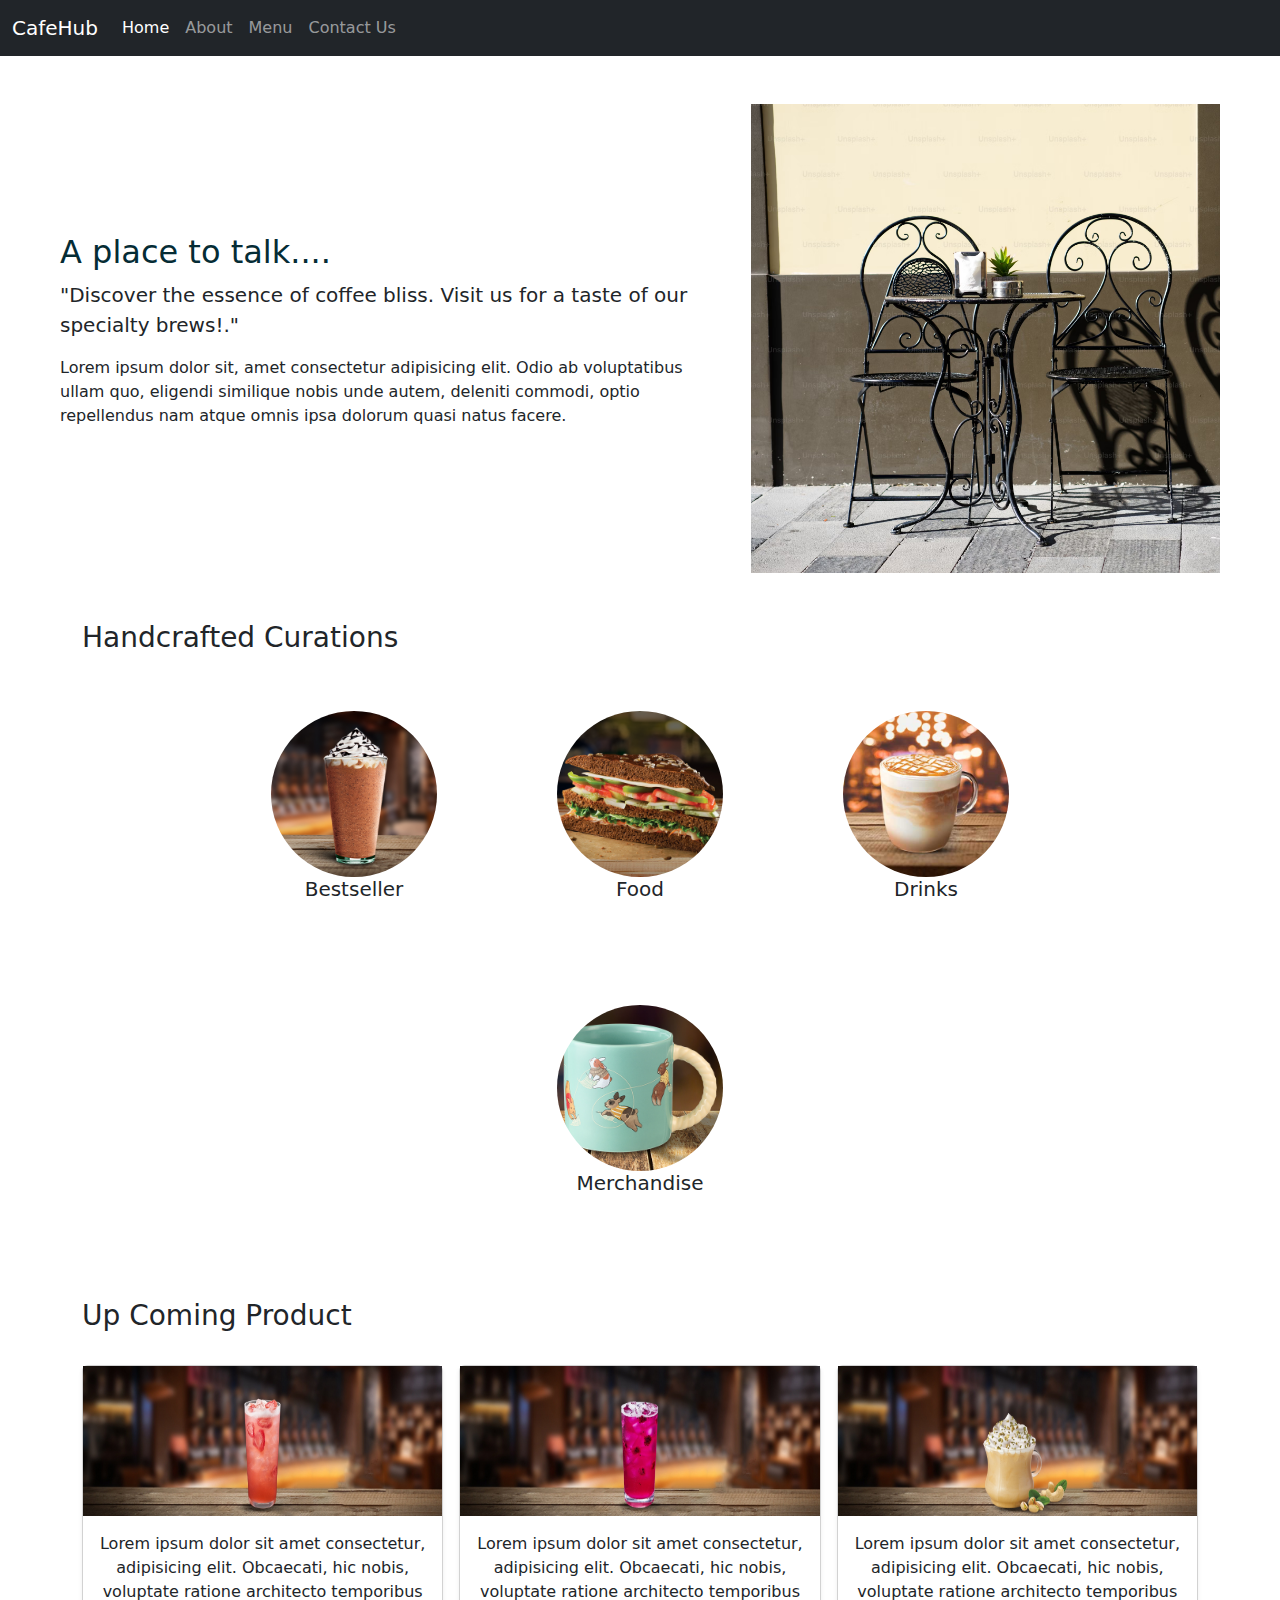
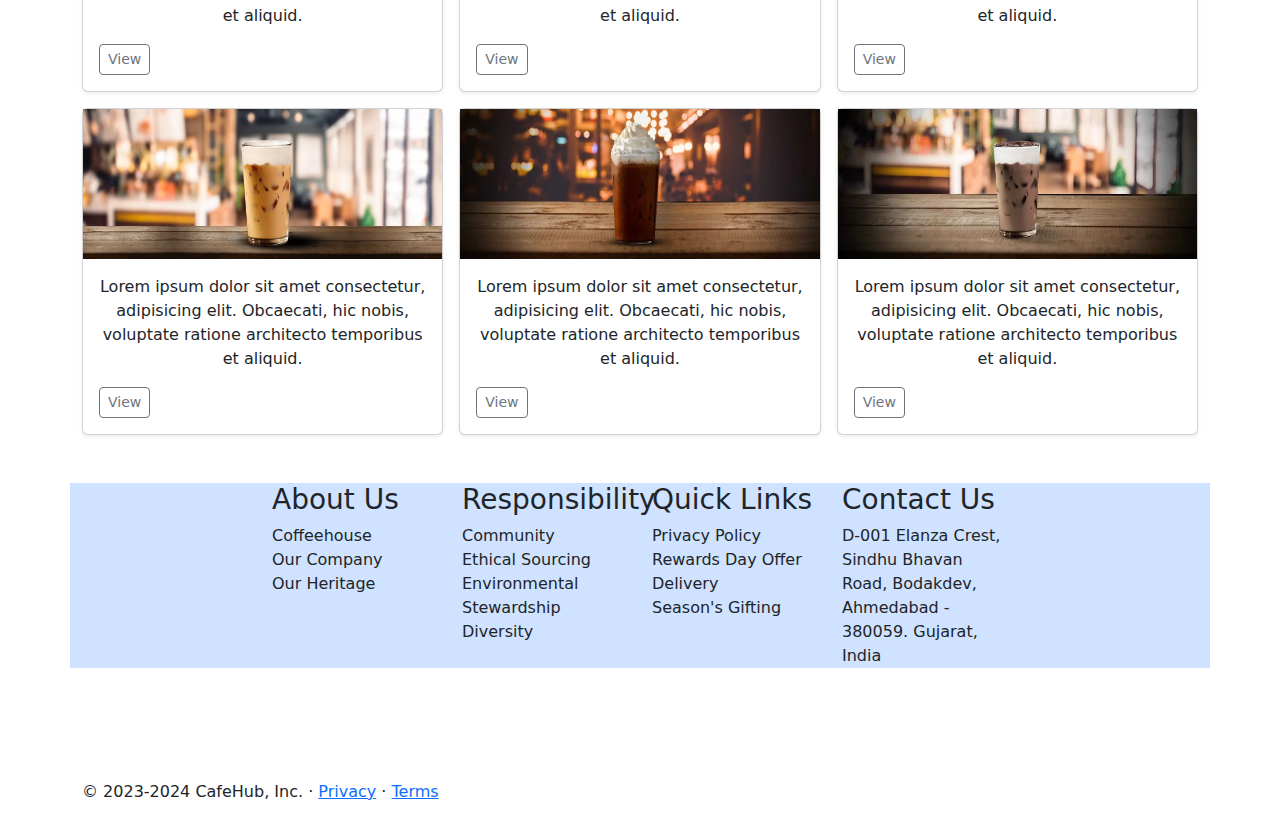
<file: index.html>
<!DOCTYPE html>
<html lang="en">

<head>
    <title>CafeHub</title>
    <meta charset="UTF-8">
    <meta name="viewport" content="width=device-width, initial-scale=1.0">
    <link href="https://cdn.jsdelivr.net/npm/bootstrap@5.3.2/dist/css/bootstrap.min.css" rel="stylesheet">
    <script src="https://cdn.jsdelivr.net/npm/bootstrap@5.3.2/dist/js/bootstrap.bundle.min.js"></script>
    <link rel="stylesheet" href="style.css">
</head>

<body>

    <!-- navbar -->
    <nav class="navbar navbar-expand-md navbar-dark bg-dark">
        <div class="container-fluid">
            <a class="navbar-brand" href="#">CafeHub</a>
            <button class="navbar-toggler" type="button" data-bs-toggle="collapse" data-bs-target="#navbarNav"
                aria-controls="navbarNav" aria-expanded="false" aria-label="Toggle navigation">
                <span class="navbar-toggler-icon"></span>
            </button>
            <div class="collapse navbar-collapse" id="navbarNav">
                <ul class="navbar-nav">
                    <li class="nav-item">
                        <a class="nav-link active" aria-current="page" href="index.html">Home</a>
                    </li>
                    <li class="nav-item">
                        <a class="nav-link" href="about.html">About</a>
                    </li>
                    <li class="nav-item">
                        <a class="nav-link" href="menu.html">Menu</a>
                    </li>
                    <li class="nav-item">
                        <a class="nav-link" href="contact.html">Contact Us</a>
                    </li>
                </ul>
            </div>
        </div>
    </nav>
    <!-- navbar -->



    <!-- home page wallpaper -->
    <div class="row featurette d-flex justify-content-center align-items-center m-5">
        <div class="col-md-7">
            <h2 class="featurette-heading" style="color:rgb(5, 44, 53);">A place to talk....</h2>
            <p class="lead">"Discover the essence of coffee bliss. Visit us for a taste of our specialty brews!."</p>
            <p>Lorem ipsum dolor sit, amet consectetur adipisicing elit. Odio ab voluptatibus ullam quo, eligendi
                similique nobis unde autem, deleniti commodi, optio repellendus nam atque omnis ipsa dolorum quasi natus
                facere.</p>
        </div>
        <div class="col-md-5">
            <img class="img-fluid" src="images/image.avif" alt="">

        </div>
    </div>
    <!-- home page wallpaper -->

    <!-- menu -->
    <div class="container mt-5">
        <h3>Handcrafted Curations</h3>
        <div class="row justify-content-center">
            <div class="col-md-2 m-5" id="effect">
                <a href="Bestseller.html">
                    <img src="images/Bestseller.jpg" class="rounded-circle" width="100%" alt="">
                </a>
                <h5 class="text-center">Bestseller</h5>
            </div>
            <div class="col-md-2 m-5" id="effect">
                <a href="Food.html">
                    <img src="images/Food.jpg" class="rounded-circle" width="100%" alt="">
                </a>
                <h5 class="text-center">Food</h5>
            </div>
            <div class="col-md-2 m-5" id="effect">
                <a href="Drinks.html">
                    <img src="images/Drinks.jpg" class="rounded-circle" width="100%" alt="">
                </a>
                <h5 class="text-center">Drinks</h5>
            </div>
            <div class="col-md-2 m-5" id="effect">
                <a href="Merchandise.html">
                    <img src="images/Merchandise.jpg" class="rounded-circle" width="100%" alt="">
                </a>
                <h5 class="text-center">Merchandise</h5>
            </div>
        </div>
    </div>
    <!-- menu -->

    <!-- upcoming -->

    <div class="container mt-5">
        <h3>Up Coming Product</h3>
        <div class="row row-cols-1 row-cols-sm-2 row-cols-md-3 g-3 mt-3">

            <div class="col" id="upcoming">
                <div class="card shadow-sm">
                    <img src="images/upcoming1.webp" alt="" width="100%" height="150">
                    <div class="card-body">
                        <p class="card-text">Lorem ipsum dolor sit amet consectetur, adipisicing elit. Obcaecati, hic
                            nobis, voluptate ratione architecto temporibus et aliquid.</p>
                        <div class="d-flex justify-content-between align-items-center">
                            <div class="btn-group">
                                <button type="button" class="btn btn-sm btn-outline-secondary">View</button>
                            </div>
                        </div>
                    </div>
                </div>
            </div>
            <div class="col" id="upcoming">
                <div class="card shadow-sm">
                    <img src="images/upcoming2.webp" alt="" width="100%" height="150">
                    <div class="card-body">
                        <p class="card-text">Lorem ipsum dolor sit amet consectetur, adipisicing elit. Obcaecati, hic
                            nobis, voluptate ratione architecto temporibus et aliquid.</p>
                        <div class="d-flex justify-content-between align-items-center">
                            <div class="btn-group">
                                <button type="button" class="btn btn-sm btn-outline-secondary">View</button>
                            </div>
                        </div>
                    </div>
                </div>
            </div>
            <div class="col" id="upcoming">
                <div class="card shadow-sm">
                    <img src="images/upcoming3.webp" alt="" width="100%" height="150">
                    <div class="card-body">
                        <p class="card-text">Lorem ipsum dolor sit amet consectetur, adipisicing elit. Obcaecati, hic
                            nobis, voluptate ratione architecto temporibus et aliquid.</p>
                        <div class="d-flex justify-content-between align-items-center">
                            <div class="btn-group">
                                <button type="button" class="btn btn-sm btn-outline-secondary">View</button>
                            </div>
                        </div>
                    </div>
                </div>
            </div>

            <div class="col" id="upcoming">
                <div class="card shadow-sm">
                    <img src="images/upcoming4.webp" alt="" width="100%" height="150">
                    <div class="card-body">
                        <p class="card-text">Lorem ipsum dolor sit amet consectetur, adipisicing elit. Obcaecati, hic
                            nobis, voluptate ratione architecto temporibus et aliquid.</p>
                        <div class="d-flex justify-content-between align-items-center">
                            <div class="btn-group">
                                <button type="button" class="btn btn-sm btn-outline-secondary">View</button>
                            </div>
                        </div>
                    </div>
                </div>
            </div>
            <div class="col" id="upcoming">
                <div class="card shadow-sm">
                    <img src="images/upcoming5.webp" alt="" width="100%" height="150">
                    <div class="card-body">
                        <p class="card-text">Lorem ipsum dolor sit amet consectetur, adipisicing elit. Obcaecati, hic
                            nobis, voluptate ratione architecto temporibus et aliquid.</p>
                        <div class="d-flex justify-content-between align-items-center">
                            <div class="btn-group">
                                <button type="button" class="btn btn-sm btn-outline-secondary">View</button>
                            </div>
                        </div>
                    </div>
                </div>
            </div>

            <div class="col" id="upcoming">
                <div class="card shadow-sm">
                    <img src="images/upcoming6.webp" alt="" width="100%" height="150">
                    <div class="card-body">
                        <p class="card-text">Lorem ipsum dolor sit amet consectetur, adipisicing elit. Obcaecati, hic
                            nobis, voluptate ratione architecto temporibus et aliquid.</p>
                        <div class="d-flex justify-content-between align-items-center">
                            <div class="btn-group">
                                <button type="button" class="btn btn-sm btn-outline-secondary">View</button>
                            </div>
                        </div>
                    </div>
                </div>
            </div>

        </div>
    </div>


    <!-- upcoming -->

    <!-- footer -->
    <div class="container bg-primary-subtle">
        <div class="row mt-5 justify-content-center" style="margin-top: 10%;margin-bottom: 10%;">
            <div class="col-md-2">
                <h3>About Us</h3>
                <a href="#" id="footer">Coffeehouse</a><br>
                <a href="#" id="footer">Our Company</a><br>
                <a href="#" id="footer">Our Heritage</a>
            </div>
            <div class="col-md-2">
                <h3>Responsibility</h3>
                <a href="#" id="footer">Community</a><br>
                <a href="#" id="footer">Ethical Sourcing</a><br>
                <a href="#" id="footer">Environmental Stewardship</a><br>
                <a href="#" id="footer">Diversity</a>
            </div>
            <div class="col-md-2">
                <h3>Quick Links</h3>
                <a href="#" id="footer">Privacy Policy</a><br>
                <a href="#" id="footer">Rewards Day Offer</a><br>
                <a href="#" id="footer">Delivery</a><br>
                <a href="#" id="footer">Season's Gifting</a>
            </div>
            <div class="col-md-2">
                <h3>Contact Us</h3>
                <a href="#" id="footer"> D-001 Elanza Crest, Sindhu Bhavan Road, Bodakdev, Ahmedabad - 380059. Gujarat,
                    India
                </a><br>

            </div>
        </div>
    </div>
    <!-- footer -->

    <footer class="container">
        <p>© 2023-2024 CafeHub, Inc. · <a href="#">Privacy</a> · <a href="#">Terms</a></p>
    </footer>



</body>

</html>
</file>
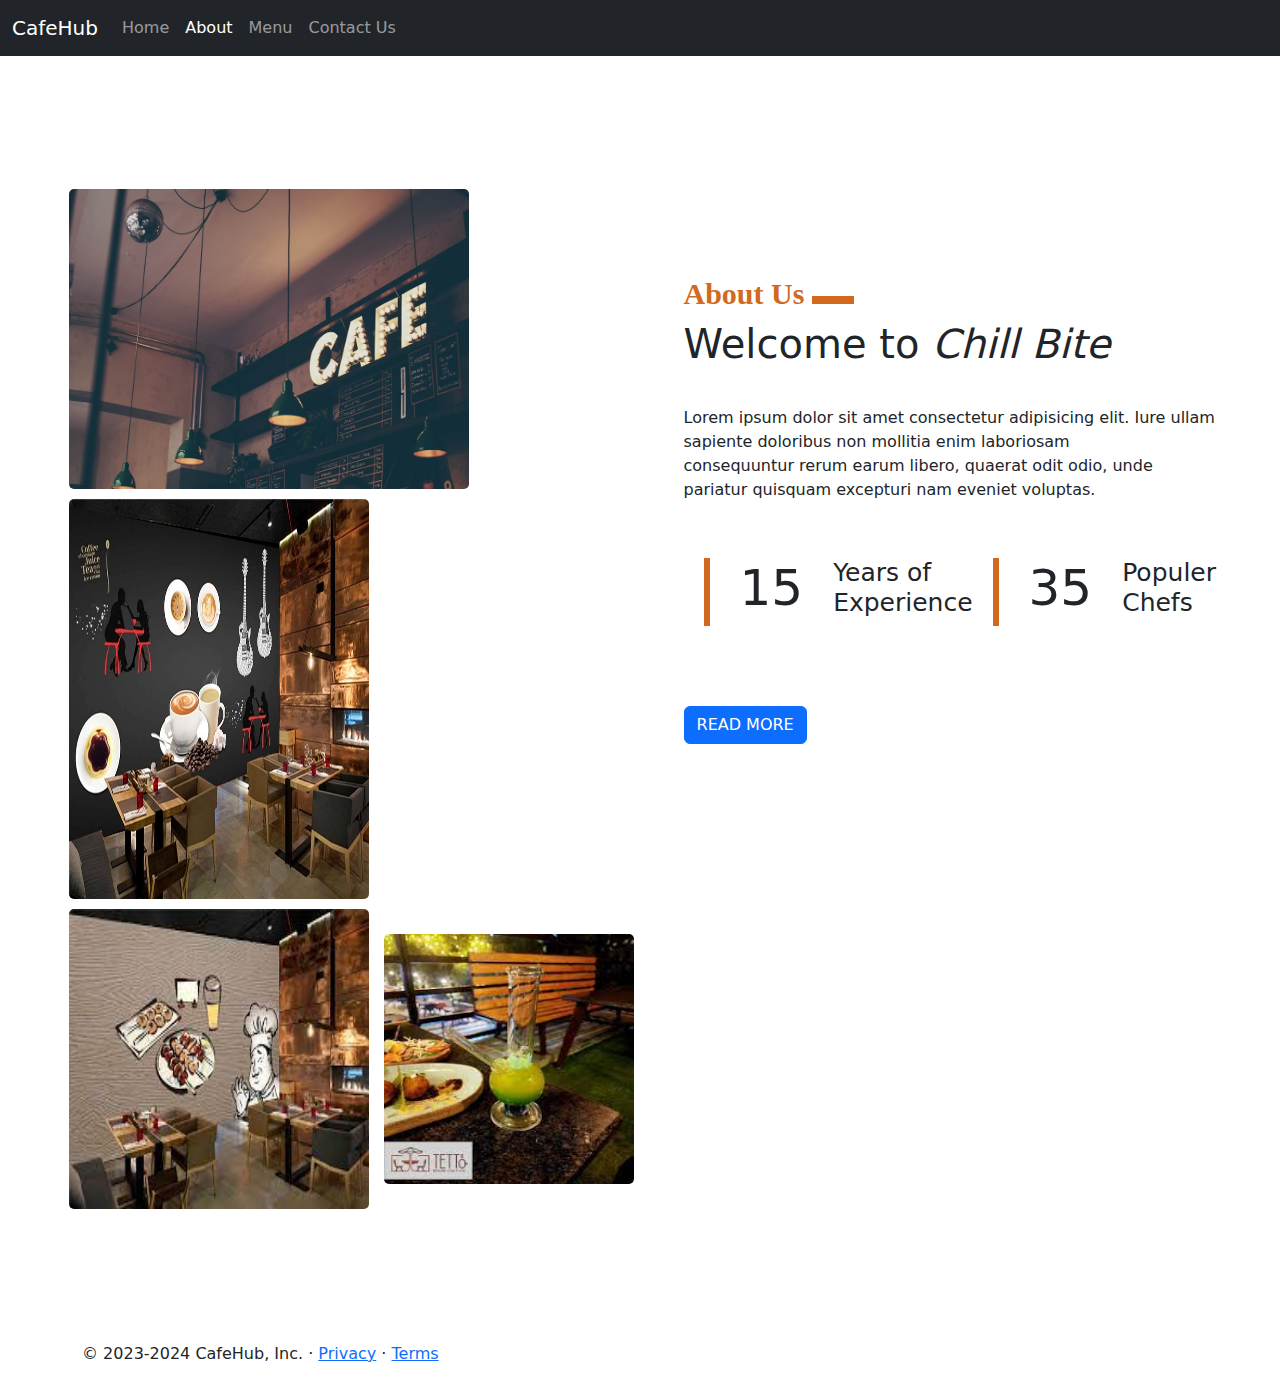
<file: about.html>
<!DOCTYPE html>
<html lang="en">

<head>
    <title>CafeHub</title>
    <meta charset="UTF-8">
    <meta name="viewport" content="width=device-width, initial-scale=1.0">
    <link href="https://cdn.jsdelivr.net/npm/bootstrap@5.3.2/dist/css/bootstrap.min.css" rel="stylesheet">
    <script src="https://cdn.jsdelivr.net/npm/bootstrap@5.3.2/dist/js/bootstrap.bundle.min.js"></script>
    <link rel="stylesheet" href="style.css">
</head>

<body>

    <!-- navbar -->
    <nav class="navbar navbar-expand-md navbar-dark bg-dark">
        <div class="container-fluid">
            <a class="navbar-brand" href="#">CafeHub</a>
            <button class="navbar-toggler" type="button" data-bs-toggle="collapse" data-bs-target="#navbarNav"
                aria-controls="navbarNav" aria-expanded="false" aria-label="Toggle navigation">
                <span class="navbar-toggler-icon"></span>
            </button>
            <div class="collapse navbar-collapse" id="navbarNav">
                <ul class="navbar-nav">
                    <li class="nav-item">
                        <a class="nav-link" aria-current="page" href="index.html">Home</a>
                    </li>
                    <li class="nav-item">
                        <a class="nav-link active" href="about.html">About</a>
                    </li>
                    <li class="nav-item">
                        <a class="nav-link" href="menu.html">Menu</a>
                    </li>
                    <li class="nav-item">
                        <a class="nav-link" href="contact.html">Contact Us</a>
                    </li>
                </ul>
            </div>
        </div>
    </nav>
    <!-- navbar -->


    <!-- about -->
    <section class="about" id="about">
        <div class="about-left-side">
            <img src="images/image-1.avif" alt="about-image" class="about-image-1">
            <img src="images/image-2.jpg" alt="about-image"  class="about-image-2">
            <img src="images/image-3.jpeg" alt="about-image" class="about-image-3">
            <img src="images/image-4.jpeg" alt="about-image" class="about-image-4">

        </div>
        <div class="about-right-side">
            <h3>About Us <span></span></h3>
            <h1>Welcome to <i>Chill Bite</i></h1>
            <p>Lorem ipsum dolor sit amet consectetur adipisicing elit. Iure ullam sapiente 
                doloribus non mollitia enim laboriosam <br>
                consequuntur rerum earum libero, quaerat odit odio, unde pariatur quisquam excepturi
                 nam eveniet voluptas.</p>
            <div class="flex counter">
                <div class="flex">
                    <span></span>
                    <h2 class="counter-value" data-target="12">15</h2>
                    <h4>Years of <br> Experience </h4>
                </div>
                <div class="flex">
                    <span></span>
                    <h2 class="counter-value" data-target="30">35</h2>
                    <h4>Populer<br> Chefs</h4>
                </div>
            </div>
            <button class="btn btn-primary">READ MORE</button>
        </div>

    </section>
    <!-- about -->


    <footer class="container">
        <p>© 2023-2024 CafeHub, Inc. · <a href="#">Privacy</a> · <a href="#">Terms</a></p>
      </footer>


</body>

</html>
</file>
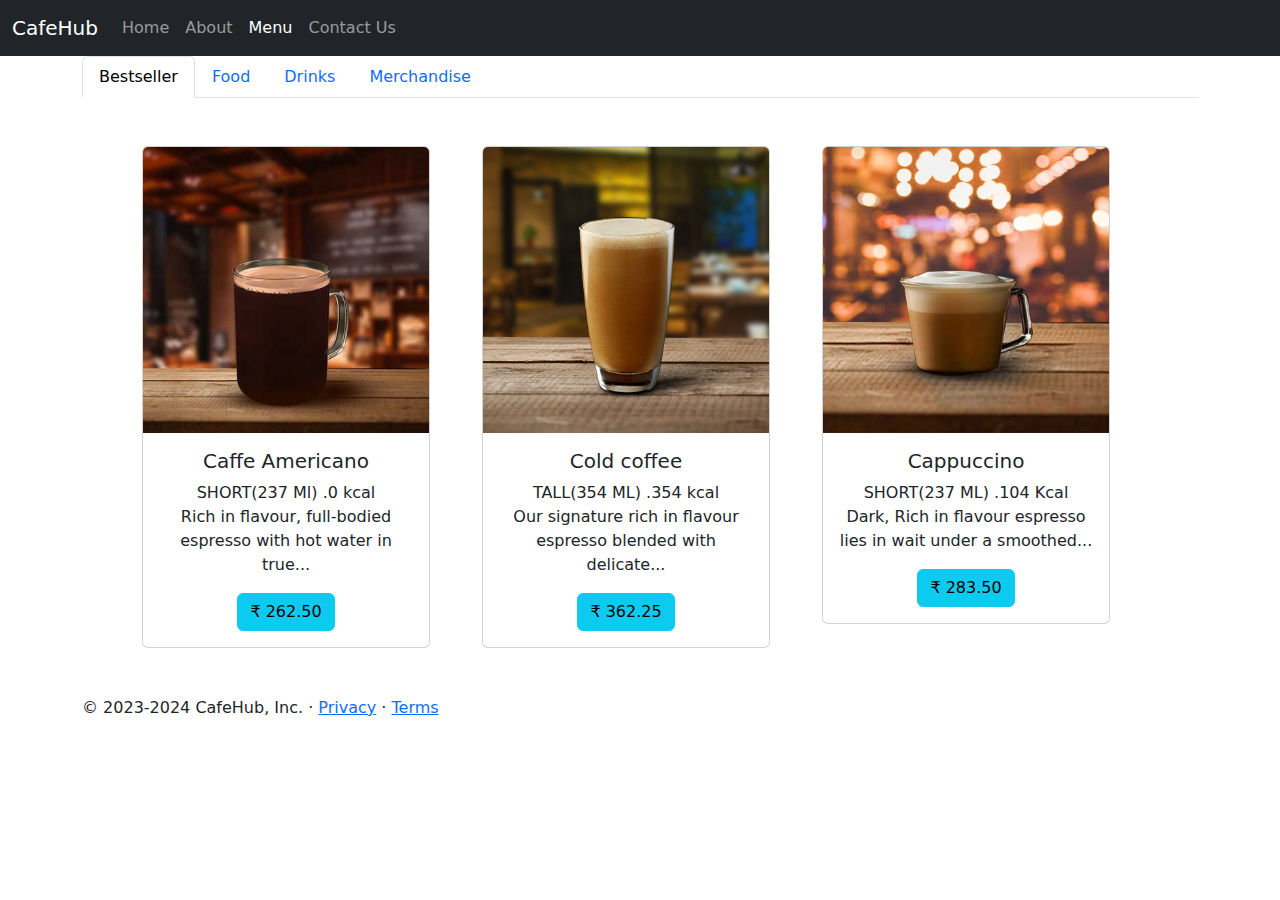
<file: Bestseller.html>
<!DOCTYPE html>
<html lang="en">

<head>
    <title>CafeHub</title>
    <meta charset="UTF-8">
    <meta name="viewport" content="width=device-width, initial-scale=1.0">
    <link href="https://cdn.jsdelivr.net/npm/bootstrap@5.3.2/dist/css/bootstrap.min.css" rel="stylesheet">
    <script src="https://cdn.jsdelivr.net/npm/bootstrap@5.3.2/dist/js/bootstrap.bundle.min.js"></script>
    <link rel="stylesheet" href="style.css">
</head>

<body>

    <!-- navbar -->
    <nav class="navbar navbar-expand-md navbar-dark bg-dark">
        <div class="container-fluid">
            <a class="navbar-brand" href="#">CafeHub</a>
            <button class="navbar-toggler" type="button" data-bs-toggle="collapse" data-bs-target="#navbarNav"
                aria-controls="navbarNav" aria-expanded="false" aria-label="Toggle navigation">
                <span class="navbar-toggler-icon"></span>
            </button>
            <div class="collapse navbar-collapse" id="navbarNav">
                <ul class="navbar-nav">
                    <li class="nav-item">
                        <a class="nav-link" aria-current="page" href="index.html">Home</a>
                    </li>
                    <li class="nav-item">
                        <a class="nav-link" href="about.html">About</a>
                    </li>
                    <li class="nav-item">
                        <a class="nav-link active" href="menu.html">Menu</a>
                    </li>
                    <li class="nav-item">
                        <a class="nav-link" href="contact.html">Contact Us</a>
                    </li>
                </ul>
            </div>
        </div>
    </nav>
    <!-- navbar -->



    <!-- menu -->
    <div class="container">
        <nav>
            <div class="nav nav-tabs" id="nav-tab" role="tablist">
                <button class="nav-link active" id="nav-Bestseller-tab" data-bs-toggle="tab"
                    data-bs-target="#nav-Bestseller" type="button" role="tab" aria-controls="nav-Bestseller"
                    aria-selected="true">Bestseller</button>
                <button class="nav-link" id="nav-Food-tab" data-bs-toggle="tab" data-bs-target="#nav-Food" type="button"
                    role="tab" aria-controls="nav-Food" aria-selected="false">Food</button>
                <button class="nav-link" id="nav-Drinks-tab" data-bs-toggle="tab" data-bs-target="#nav-Drinks"
                    type="button" role="tab" aria-controls="nav-Drinks" aria-selected="false">Drinks</button>
                <button class="nav-link" id="nav-Merchandise-tab" data-bs-toggle="tab" data-bs-target="#nav-Merchandise"
                    type="button" role="tab" aria-controls="nav-Merchandise" aria-selected="false">Merchandise</button>

            </div>
        </nav>
        <div class="tab-content" id="nav-tabContent">
            <div class="tab-pane fade show active m-5" id="nav-Bestseller" role="tabpanel"
                aria-labelledby="nav-Bestseller-tab" tabindex="0">
                <div class="container">
                    <div class="row">
                        <div class="col-md" id="photo">
                            <div class="card" style="width: 18rem;">
                                <img src="images/Bestseller1.jpg" class="card-img-top" alt="...">
                                <div class="card-body">
                                    <h5 class="card-title">Caffe Americano</h5>
                                    <p class="card-text">SHORT(237 Ml) .0 kcal <br>
                                        Rich in flavour, full-bodied espresso with hot water in true...</p>
                                    <button class="btn btn-info">₹ 262.50</button>
                                </div>
                            </div>
                        </div>
                        <div class="col-md" id="photo">
                            <div class="card" style="width: 18rem;">
                                <img src="images/Bestseller2.jpg" class="card-img-top" alt="...">
                                <div class="card-body">
                                    <h5 class="card-title">Cold coffee</h5>
                                    <p class="card-text">TALL(354 ML) .354 kcal <br>
                                        Our signature rich in flavour espresso blended with delicate...</p>
                                    <button class="btn btn-info">₹ 362.25</button>
                                </div>
                            </div>
                        </div>
                        <div class="col-md" id="photo">
                            <div class="card" style="width: 18rem;">
                                <img src="images/Bestseller3.jpg" class="card-img-top" alt="...">
                                <div class="card-body">
                                    <h5 class="card-title">Cappuccino</h5>
                                    <p class="card-text">SHORT(237 ML) .104 Kcal <br>
                                        Dark, Rich in flavour espresso lies in wait under a smoothed...</p>
                                    <button class="btn btn-info">₹ 283.50</button>
                                </div>
                            </div>
                        </div>
                    </div>
                </div>
            </div>
            <div class="tab-pane fade m-5" id="nav-Food" role="tabpanel" aria-labelledby="nav-Food-tab" tabindex="0">
                <div class="container">
                    <div class="row">
                        <div class="col-md" id="photo">
                            <div class="card" style="width: 18rem;">
                                <img src="images/Food1.jpg" class="card-img-top" alt="...">
                                <div class="card-body">
                                    <h5 class="card-title">Spiced Paneer Sandwich in Focaccia</h5>
                                    <p class="card-text">225g/727kcal. <br>
                                        Freshly Assembled Sandwich An Indian masala paneer with toma...</p>
                                    <button class="btn btn-info">₹ 409.50</button>
                                </div>
                            </div>
                        </div>
                        <div class="col-md" id="photo">
                            <div class="card" style="width: 18rem;">
                                <img src="images/Food2.jpg" class="card-img-top" alt="...">
                                <div class="card-body">
                                    <h5 class="card-title">Pesto & Mozzarella Panini Sandwich</h5>
                                    <p class="card-text">522g/759kcal.<br>
                                        Panini bread with basil pesto sauce, tomatoes and mozzarella...</p>
                                    <button class="btn btn-info">₹ 425.25
                                    </button>
                                </div>
                            </div>
                        </div>
                        <div class="col-md" id="photo">
                            <div class="card" style="width: 18rem;">
                                <img src="images/Food3.jpg" class="card-img-top" alt="...">
                                <div class="card-body">
                                    <h5 class="card-title">Three Dip Chips</h5>
                                    <p class="card-text">152g/459kcal. <br>
                                        Crispy Tortilla Chips loaded with peri peri cheesy dip, spic...</p>
                                    <button class="btn btn-info">₹ 273.00</button>
                                </div>
                            </div>
                        </div>
                    </div>
                </div>
            </div>
            <div class="tab-pane fade m-5" id="nav-Drinks" role="tabpanel" aria-labelledby="nav-Drinks-tab"
                tabindex="0">
                <div class="container">
                    <div class="row">
                        <div class="col-md" id="photo">
                            <div class="card" style="width: 18rem;">
                                <img src="images/Drinks1.jpg" class="card-img-top" alt="...">
                                <div class="card-body">
                                    <h5 class="card-title">Cappuccino</h5>
                                    <p class="card-text">SHORT(237 ML) .104 Kcal <br>
                                        Dark, Rich in flavour espresso lies in wait under a smoothed...</p>
                                    <button class="btn btn-info">₹ 283.50</button>
                                </div>
                            </div>
                        </div>
                        <div class="col-md" id="photo">
                            <div class="card" style="width: 18rem;">
                                <img src="images/Drinks2.jpg" class="card-img-top" alt="...">
                                <div class="card-body">
                                    <h5 class="card-title">Caffe Latte</h5>
                                    <p class="card-text">TALL(354 ML) .392 kcal <br>
                                        Mocha sauce and Frappuccino® chips blended with with Frappu...</p>
                                    <button class="btn btn-info">₹ 367.50</button>
                                </div>
                            </div>
                        </div>
                        <div class="col-md" id="photo">
                            <div class="card" style="width: 18rem;">
                                <img src="images/Drinks3.jpg" class="card-img-top" alt="...">
                                <div class="card-body">
                                    <h5 class="card-title">Caffè Mocha</h5>
                                    <p class="card-text">TALL(654 ML) .482 kcal <br>
                                        Mocha sauce and Frappuccino® chips blended with with Frappu...</p>
                                    <button class="btn btn-info">₹ 367.50</button>
                                </div>
                            </div>
                        </div>
                    </div>
                </div>
            </div>
            <div class="tab-pane fade m-5" id="nav-Merchandise" role="tabpanel" aria-labelledby="nav-Merchandise-tab"
                tabindex="0">
                <div class="container">
                    <div class="row">
                        <div class="col-md" id="photo">
                            <div class="card" style="width: 18rem;">
                                <img src="images/Merchandise1.jpg" class="card-img-top" alt="...">
                                <div class="card-body">
                                    <h5 class="card-title">Rabbit Holiday Mug - 89 ml</h5>
                                    <p class="card-text">Get into the holiday spirit with our Rabbit-themed mug, perf...</p>
                                    <button class="btn btn-info">₹ 2250.00</button>
                                </div>
                            </div>
                        </div>
                        <div class="col-md" id="photo">
                            <div class="card" style="width: 18rem;">
                                <img src="images/Merchandise2.jpg" class="card-img-top" alt="...">
                                <div class="card-body">
                                    <h5 class="card-title">MUGGIFT: Little Holiday Present -89 ml</h5>
                                    <p class="card-text">Discover the joy of a little holiday surprise with our MUGGI...
                                    </p>
                                    <button class="btn btn-info">₹ 950.00</button>
                                </div>
                            </div>
                        </div>
                        <div class="col-md" id="photo">
                            <div class="card" style="width: 18rem;">
                                <img src="images/Merchandise3.jpg" class="card-img-top" alt="...">
                                <div class="card-body">
                                    <h5 class="card-title">Valentine Heart Mug - 355 ml</h5>
                                    <p class="card-text">Express your love with every sip using the Valentine Heart M...</p>
                                    <button class="btn btn-info">₹ 1300.00</button>
                                </div>
                            </div>
                        </div>
                    </div>
                </div>
            </div>
        </div>
    </div>
    <!-- menu -->


    <footer class="container">
        <p>© 2023-2024 CafeHub, Inc. · <a href="#">Privacy</a> · <a href="#">Terms</a></p>
      </footer>



</body>

</html>
</file>
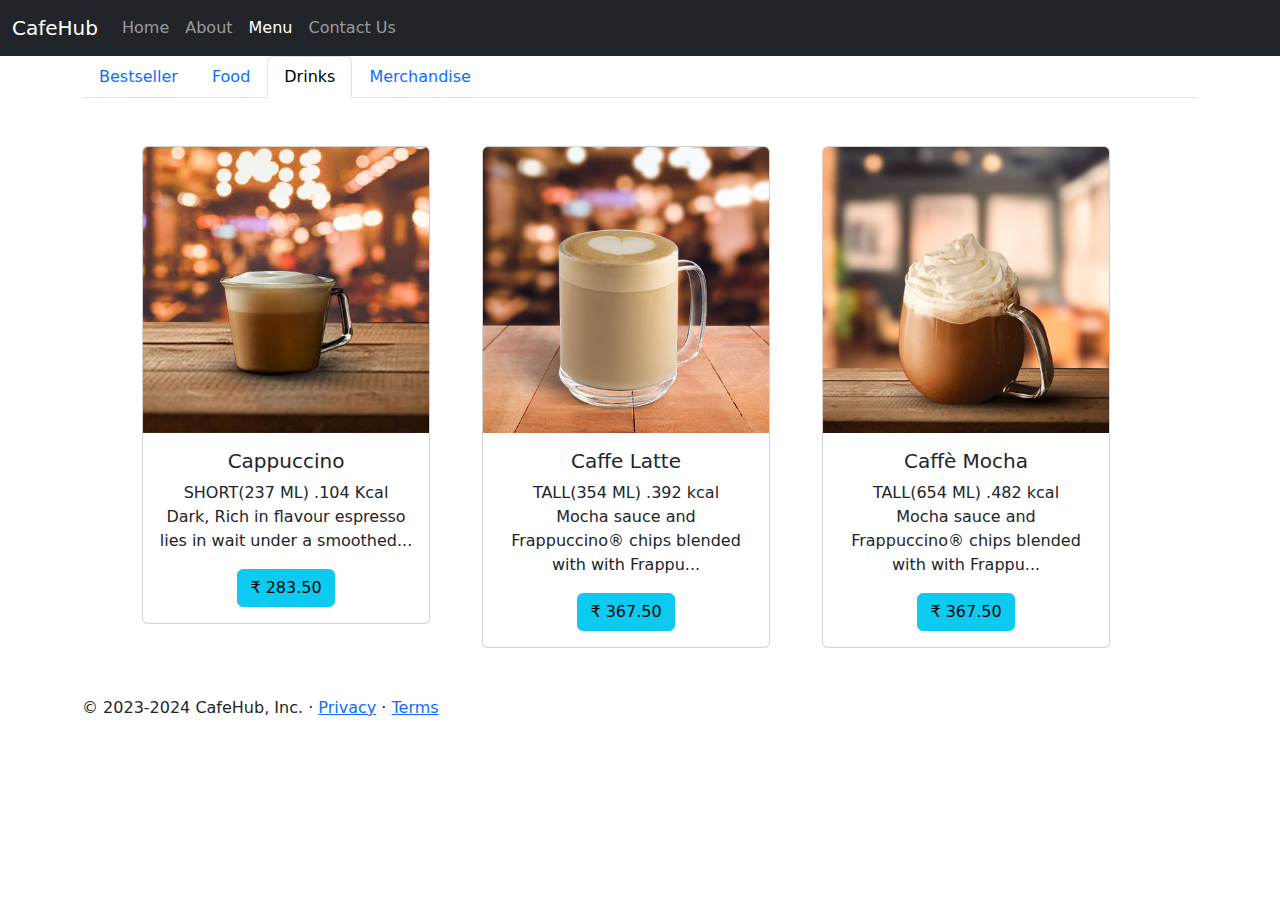
<file: Drinks.html>
<!DOCTYPE html>
<html lang="en">

<head>
    <title>CafeHub</title>
    <meta charset="UTF-8">
    <meta name="viewport" content="width=device-width, initial-scale=1.0">
    <link href="https://cdn.jsdelivr.net/npm/bootstrap@5.3.2/dist/css/bootstrap.min.css" rel="stylesheet">
    <script src="https://cdn.jsdelivr.net/npm/bootstrap@5.3.2/dist/js/bootstrap.bundle.min.js"></script>
    <link rel="stylesheet" href="style.css">
</head>

<body>

    <!-- navbar -->
    <nav class="navbar navbar-expand-md navbar-dark bg-dark">
        <div class="container-fluid">
            <a class="navbar-brand" href="#">CafeHub</a>
            <button class="navbar-toggler" type="button" data-bs-toggle="collapse" data-bs-target="#navbarNav"
                aria-controls="navbarNav" aria-expanded="false" aria-label="Toggle navigation">
                <span class="navbar-toggler-icon"></span>
            </button>
            <div class="collapse navbar-collapse" id="navbarNav">
                <ul class="navbar-nav">
                    <li class="nav-item">
                        <a class="nav-link" aria-current="page" href="index.html">Home</a>
                    </li>
                    <li class="nav-item">
                        <a class="nav-link" href="about.html">About</a>
                    </li>
                    <li class="nav-item">
                        <a class="nav-link active" href="menu.html">Menu</a>
                    </li>
                    <li class="nav-item">
                        <a class="nav-link" href="contact.html">Contact Us</a>
                    </li>
                </ul>
            </div>
        </div>
    </nav>
    <!-- navbar -->



    <!-- menu -->
    <div class="container">
        <nav>
            <div class="nav nav-tabs" id="nav-tab" role="tablist">
                <button class="nav-link" id="nav-Bestseller-tab" data-bs-toggle="tab"
                    data-bs-target="#nav-Bestseller" type="button" role="tab" aria-controls="nav-Bestseller"
                    aria-selected="false">Bestseller</button>
                <button class="nav-link" id="nav-Food-tab" data-bs-toggle="tab" data-bs-target="#nav-Food" type="button"
                    role="tab" aria-controls="nav-Food" aria-selected="false">Food</button>
                <button class="nav-link active" id="nav-Drinks-tab" data-bs-toggle="tab" data-bs-target="#nav-Drinks"
                    type="button" role="tab" aria-controls="nav-Drinks" aria-selected="true">Drinks</button>
                <button class="nav-link" id="nav-Merchandise-tab" data-bs-toggle="tab" data-bs-target="#nav-Merchandise"
                    type="button" role="tab" aria-controls="nav-Merchandise" aria-selected="false">Merchandise</button>

            </div>
        </nav>
        <div class="tab-content" id="nav-tabContent">
            <div class="tab-pane fade m-5" id="nav-Bestseller" role="tabpanel"
                aria-labelledby="nav-Bestseller-tab" tabindex="0">
                <div class="container">
                    <div class="row">
                        <div class="col-md" id="photo">
                            <div class="card" style="width: 18rem;">
                                <img src="images/Bestseller1.jpg" class="card-img-top" alt="...">
                                <div class="card-body">
                                    <h5 class="card-title">Caffe Americano</h5>
                                    <p class="card-text">SHORT(237 Ml) .0 kcal <br>
                                        Rich in flavour, full-bodied espresso with hot water in true...</p>
                                    <button class="btn btn-info">₹ 262.50</button>
                                </div>
                            </div>
                        </div>
                        <div class="col-md" id="photo">
                            <div class="card" style="width: 18rem;">
                                <img src="images/Bestseller2.jpg" class="card-img-top" alt="...">
                                <div class="card-body">
                                    <h5 class="card-title">Cold coffee</h5>
                                    <p class="card-text">TALL(354 ML) .354 kcal <br>
                                        Our signature rich in flavour espresso blended with delicate...</p>
                                    <button class="btn btn-info">₹ 362.25</button>
                                </div>
                            </div>
                        </div>
                        <div class="col-md" id="photo">
                            <div class="card" style="width: 18rem;">
                                <img src="images/Bestseller3.jpg" class="card-img-top" alt="...">
                                <div class="card-body">
                                    <h5 class="card-title">Cappuccino</h5>
                                    <p class="card-text">SHORT(237 ML) .104 Kcal <br>
                                        Dark, Rich in flavour espresso lies in wait under a smoothed...</p>
                                    <button class="btn btn-info">₹ 283.50</button>
                                </div>
                            </div>
                        </div>
                    </div>
                </div>
            </div>
            <div class="tab-pane fade m-5" id="nav-Food" role="tabpanel" aria-labelledby="nav-Food-tab" tabindex="0">
                <div class="container">
                    <div class="row">
                        <div class="col-md" id="photo">
                            <div class="card" style="width: 18rem;">
                                <img src="images/Food1.jpg" class="card-img-top" alt="...">
                                <div class="card-body">
                                    <h5 class="card-title">Spiced Paneer Sandwich in Focaccia</h5>
                                    <p class="card-text">225g/727kcal. <br>
                                        Freshly Assembled Sandwich An Indian masala paneer with toma...</p>
                                    <button class="btn btn-info">₹ 409.50</button>
                                </div>
                            </div>
                        </div>
                        <div class="col-md" id="photo">
                            <div class="card" style="width: 18rem;">
                                <img src="images/Food2.jpg" class="card-img-top" alt="...">
                                <div class="card-body">
                                    <h5 class="card-title">Pesto & Mozzarella Panini Sandwich</h5>
                                    <p class="card-text">522g/759kcal.<br>
                                        Panini bread with basil pesto sauce, tomatoes and mozzarella...</p>
                                    <button class="btn btn-info">₹ 425.25
                                    </button>
                                </div>
                            </div>
                        </div>
                        <div class="col-md" id="photo">
                            <div class="card" style="width: 18rem;">
                                <img src="images/Food3.jpg" class="card-img-top" alt="...">
                                <div class="card-body">
                                    <h5 class="card-title">Three Dip Chips</h5>
                                    <p class="card-text">152g/459kcal. <br>
                                        Crispy Tortilla Chips loaded with peri peri cheesy dip, spic...</p>
                                    <button class="btn btn-info">₹ 273.00</button>
                                </div>
                            </div>
                        </div>
                    </div>
                </div>
            </div>
            <div class="tab-pane fade show active m-5" id="nav-Drinks" role="tabpanel" aria-labelledby="nav-Drinks-tab"
                tabindex="0">
                <div class="container">
                    <div class="row">
                        <div class="col-md" id="photo">
                            <div class="card" style="width: 18rem;">
                                <img src="images/Drinks1.jpg" class="card-img-top" alt="...">
                                <div class="card-body">
                                    <h5 class="card-title">Cappuccino</h5>
                                    <p class="card-text">SHORT(237 ML) .104 Kcal <br>
                                        Dark, Rich in flavour espresso lies in wait under a smoothed...</p>
                                    <button class="btn btn-info">₹ 283.50</button>
                                </div>
                            </div>
                        </div>
                        <div class="col-md" id="photo">
                            <div class="card" style="width: 18rem;">
                                <img src="images/Drinks2.jpg" class="card-img-top" alt="...">
                                <div class="card-body">
                                    <h5 class="card-title">Caffe Latte</h5>
                                    <p class="card-text">TALL(354 ML) .392 kcal <br>
                                        Mocha sauce and Frappuccino® chips blended with with Frappu...</p>
                                    <button class="btn btn-info">₹ 367.50</button>
                                </div>
                            </div>
                        </div>
                        <div class="col-md" id="photo">
                            <div class="card" style="width: 18rem;">
                                <img src="images/Drinks3.jpg" class="card-img-top" alt="...">
                                <div class="card-body">
                                    <h5 class="card-title">Caffè Mocha</h5>
                                    <p class="card-text">TALL(654 ML) .482 kcal <br>
                                        Mocha sauce and Frappuccino® chips blended with with Frappu...</p>
                                    <button class="btn btn-info">₹ 367.50</button>
                                </div>
                            </div>
                        </div>
                    </div>
                </div>
            </div>
            <div class="tab-pane fade m-5" id="nav-Merchandise" role="tabpanel" aria-labelledby="nav-Merchandise-tab"
                tabindex="0">
                <div class="container">
                    <div class="row">
                        <div class="col-md" id="photo">
                            <div class="card" style="width: 18rem;">
                                <img src="images/Merchandise1.jpg" class="card-img-top" alt="...">
                                <div class="card-body">
                                    <h5 class="card-title">Rabbit Holiday Mug - 89 ml</h5>
                                    <p class="card-text">Get into the holiday spirit with our Rabbit-themed mug, perf...</p>
                                    <button class="btn btn-info">₹ 2250.00</button>
                                </div>
                            </div>
                        </div>
                        <div class="col-md" id="photo">
                            <div class="card" style="width: 18rem;">
                                <img src="images/Merchandise2.jpg" class="card-img-top" alt="...">
                                <div class="card-body">
                                    <h5 class="card-title">MUGGIFT: Little Holiday Present -89 ml</h5>
                                    <p class="card-text">Discover the joy of a little holiday surprise with our MUGGI...
                                    </p>
                                    <button class="btn btn-info">₹ 950.00</button>
                                </div>
                            </div>
                        </div>
                        <div class="col-md" id="photo">
                            <div class="card" style="width: 18rem;">
                                <img src="images/Merchandise3.jpg" class="card-img-top" alt="...">
                                <div class="card-body">
                                    <h5 class="card-title">Valentine Heart Mug - 355 ml</h5>
                                    <p class="card-text">Express your love with every sip using the Valentine Heart M...</p>
                                    <button class="btn btn-info">₹ 1300.00</button>
                                </div>
                            </div>
                        </div>
                    </div>
                </div>
            </div>
        </div>
    </div>
    <!-- menu -->



    <footer class="container">
        <p>© 2023-2024 CafeHub, Inc. · <a href="#">Privacy</a> · <a href="#">Terms</a></p>
      </footer>


</body>

</html>
</file>
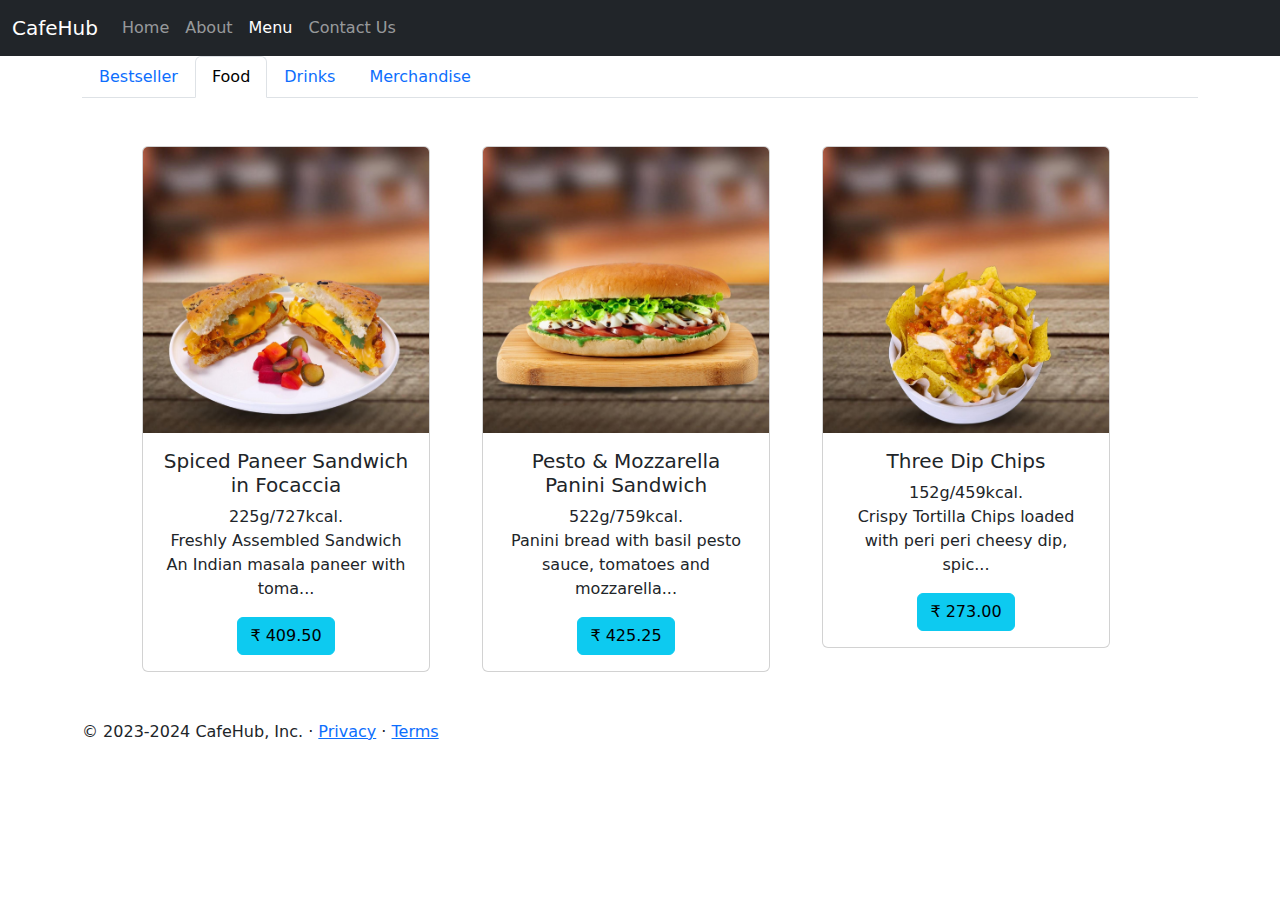
<file: Food.html>
<!DOCTYPE html>
<html lang="en">

<head>
    <title>CafeHub</title>
    <meta charset="UTF-8">
    <meta name="viewport" content="width=device-width, initial-scale=1.0">
    <link href="https://cdn.jsdelivr.net/npm/bootstrap@5.3.2/dist/css/bootstrap.min.css" rel="stylesheet">
    <script src="https://cdn.jsdelivr.net/npm/bootstrap@5.3.2/dist/js/bootstrap.bundle.min.js"></script>
    <link rel="stylesheet" href="style.css">
</head>

<body>

    <!-- navbar -->
    <nav class="navbar navbar-expand-md navbar-dark bg-dark">
        <div class="container-fluid">
            <a class="navbar-brand" href="#">CafeHub</a>
            <button class="navbar-toggler" type="button" data-bs-toggle="collapse" data-bs-target="#navbarNav"
                aria-controls="navbarNav" aria-expanded="false" aria-label="Toggle navigation">
                <span class="navbar-toggler-icon"></span>
            </button>
            <div class="collapse navbar-collapse" id="navbarNav">
                <ul class="navbar-nav">
                    <li class="nav-item">
                        <a class="nav-link" aria-current="page" href="index.html">Home</a>
                    </li>
                    <li class="nav-item">
                        <a class="nav-link" href="about.html">About</a>
                    </li>
                    <li class="nav-item">
                        <a class="nav-link active" href="menu.html">Menu</a>
                    </li>
                    <li class="nav-item">
                        <a class="nav-link" href="contact.html">Contact Us</a>
                    </li>
                </ul>
            </div>
        </div>
    </nav>
    <!-- navbar -->



    <!-- menu -->
    <div class="container">
        <nav>
            <div class="nav nav-tabs" id="nav-tab" role="tablist">
                <button class="nav-link" id="nav-Bestseller-tab" data-bs-toggle="tab"
                    data-bs-target="#nav-Bestseller" type="button" role="tab" aria-controls="nav-Bestseller"
                    aria-selected="false">Bestseller</button>
                <button class="nav-link active" id="nav-Food-tab" data-bs-toggle="tab" data-bs-target="#nav-Food" type="button"
                    role="tab" aria-controls="nav-Food" aria-selected="true">Food</button>
                <button class="nav-link" id="nav-Drinks-tab" data-bs-toggle="tab" data-bs-target="#nav-Drinks"
                    type="button" role="tab" aria-controls="nav-Drinks" aria-selected="false">Drinks</button>
                <button class="nav-link" id="nav-Merchandise-tab" data-bs-toggle="tab" data-bs-target="#nav-Merchandise"
                    type="button" role="tab" aria-controls="nav-Merchandise" aria-selected="false">Merchandise</button>

            </div>
        </nav>
        <div class="tab-content" id="nav-tabContent">
            <div class="tab-pane fade m-5" id="nav-Bestseller" role="tabpanel"
                aria-labelledby="nav-Bestseller-tab" tabindex="0">
                <div class="container">
                    <div class="row">
                        <div class="col-md" id="photo">
                            <div class="card" style="width: 18rem;">
                                <img src="images/Bestseller1.jpg" class="card-img-top" alt="...">
                                <div class="card-body">
                                    <h5 class="card-title">Caffe Americano</h5>
                                    <p class="card-text">SHORT(237 Ml) .0 kcal <br>
                                        Rich in flavour, full-bodied espresso with hot water in true...</p>
                                    <button class="btn btn-info">₹ 262.50</button>
                                </div>
                            </div>
                        </div>
                        <div class="col-md" id="photo">
                            <div class="card" style="width: 18rem;">
                                <img src="images/Bestseller2.jpg" class="card-img-top" alt="...">
                                <div class="card-body">
                                    <h5 class="card-title">Cold coffee</h5>
                                    <p class="card-text">TALL(354 ML) .354 kcal <br>
                                        Our signature rich in flavour espresso blended with delicate...</p>
                                    <button class="btn btn-info">₹ 362.25</button>
                                </div>
                            </div>
                        </div>
                        <div class="col-md" id="photo">
                            <div class="card" style="width: 18rem;">
                                <img src="images/Bestseller3.jpg" class="card-img-top" alt="...">
                                <div class="card-body">
                                    <h5 class="card-title">Cappuccino</h5>
                                    <p class="card-text">SHORT(237 ML) .104 Kcal <br>
                                        Dark, Rich in flavour espresso lies in wait under a smoothed...</p>
                                    <button class="btn btn-info">₹ 283.50</button>
                                </div>
                            </div>
                        </div>
                    </div>
                </div>
            </div>
            <div class="tab-pane show active fade m-5" id="nav-Food" role="tabpanel" aria-labelledby="nav-Food-tab" tabindex="0">
                <div class="container">
                    <div class="row">
                        <div class="col-md" id="photo">
                            <div class="card" style="width: 18rem;">
                                <img src="images/Food1.jpg" class="card-img-top" alt="...">
                                <div class="card-body">
                                    <h5 class="card-title">Spiced Paneer Sandwich in Focaccia</h5>
                                    <p class="card-text">225g/727kcal. <br>
                                        Freshly Assembled Sandwich An Indian masala paneer with toma...</p>
                                    <button class="btn btn-info">₹ 409.50</button>
                                </div>
                            </div>
                        </div>
                        <div class="col-md" id="photo">
                            <div class="card" style="width: 18rem;">
                                <img src="images/Food2.jpg" class="card-img-top" alt="...">
                                <div class="card-body">
                                    <h5 class="card-title">Pesto & Mozzarella Panini Sandwich</h5>
                                    <p class="card-text">522g/759kcal.<br>
                                        Panini bread with basil pesto sauce, tomatoes and mozzarella...</p>
                                    <button class="btn btn-info">₹ 425.25
                                    </button>
                                </div>
                            </div>
                        </div>
                        <div class="col-md" id="photo">
                            <div class="card" style="width: 18rem;">
                                <img src="images/Food3.jpg" class="card-img-top" alt="...">
                                <div class="card-body">
                                    <h5 class="card-title">Three Dip Chips</h5>
                                    <p class="card-text">152g/459kcal. <br>
                                        Crispy Tortilla Chips loaded with peri peri cheesy dip, spic...</p>
                                    <button class="btn btn-info">₹ 273.00</button>
                                </div>
                            </div>
                        </div>
                    </div>
                </div>
            </div>
            <div class="tab-pane fade m-5" id="nav-Drinks" role="tabpanel" aria-labelledby="nav-Drinks-tab"
                tabindex="0">
                <div class="container">
                    <div class="row">
                        <div class="col-md" id="photo">
                            <div class="card" style="width: 18rem;">
                                <img src="images/Drinks1.jpg" class="card-img-top" alt="...">
                                <div class="card-body">
                                    <h5 class="card-title">Cappuccino</h5>
                                    <p class="card-text">SHORT(237 ML) .104 Kcal <br>
                                        Dark, Rich in flavour espresso lies in wait under a smoothed...</p>
                                    <button class="btn btn-info">₹ 283.50</button>
                                </div>
                            </div>
                        </div>
                        <div class="col-md" id="photo">
                            <div class="card" style="width: 18rem;">
                                <img src="images/Drinks2.jpg" class="card-img-top" alt="...">
                                <div class="card-body">
                                    <h5 class="card-title">Caffe Latte</h5>
                                    <p class="card-text">TALL(354 ML) .392 kcal <br>
                                        Mocha sauce and Frappuccino® chips blended with with Frappu...</p>
                                    <button class="btn btn-info">₹ 367.50</button>
                                </div>
                            </div>
                        </div>
                        <div class="col-md" id="photo">
                            <div class="card" style="width: 18rem;">
                                <img src="images/Drinks3.jpg" class="card-img-top" alt="...">
                                <div class="card-body">
                                    <h5 class="card-title">Caffè Mocha</h5>
                                    <p class="card-text">TALL(654 ML) .482 kcal <br>
                                        Mocha sauce and Frappuccino® chips blended with with Frappu...</p>
                                    <button class="btn btn-info">₹ 367.50</button>
                                </div>
                            </div>
                        </div>
                    </div>
                </div>
            </div>
            <div class="tab-pane fade m-5" id="nav-Merchandise" role="tabpanel" aria-labelledby="nav-Merchandise-tab"
                tabindex="0">
                <div class="container">
                    <div class="row">
                        <div class="col-md" id="photo">
                            <div class="card" style="width: 18rem;">
                                <img src="images/Merchandise1.jpg" class="card-img-top" alt="...">
                                <div class="card-body">
                                    <h5 class="card-title">Rabbit Holiday Mug - 89 ml</h5>
                                    <p class="card-text">Get into the holiday spirit with our Rabbit-themed mug, perf...</p>
                                    <button class="btn btn-info">₹ 2250.00</button>
                                </div>
                            </div>
                        </div>
                        <div class="col-md" id="photo">
                            <div class="card" style="width: 18rem;">
                                <img src="images/Merchandise2.jpg" class="card-img-top" alt="...">
                                <div class="card-body">
                                    <h5 class="card-title">MUGGIFT: Little Holiday Present -89 ml</h5>
                                    <p class="card-text">Discover the joy of a little holiday surprise with our MUGGI...
                                    </p>
                                    <button class="btn btn-info">₹ 950.00</button>
                                </div>
                            </div>
                        </div>
                        <div class="col-md" id="photo">
                            <div class="card" style="width: 18rem;">
                                <img src="images/Merchandise3.jpg" class="card-img-top" alt="...">
                                <div class="card-body">
                                    <h5 class="card-title">Valentine Heart Mug - 355 ml</h5>
                                    <p class="card-text">Express your love with every sip using the Valentine Heart M...</p>
                                    <button class="btn btn-info">₹ 1300.00</button>
                                </div>
                            </div>
                        </div>
                    </div>
                </div>
            </div>
        </div>
    </div>
    <!-- menu -->

    <footer class="container">
        <p>© 2023-2024 CafeHub, Inc. · <a href="#">Privacy</a> · <a href="#">Terms</a></p>
      </footer>




</body>

</html>
</file>
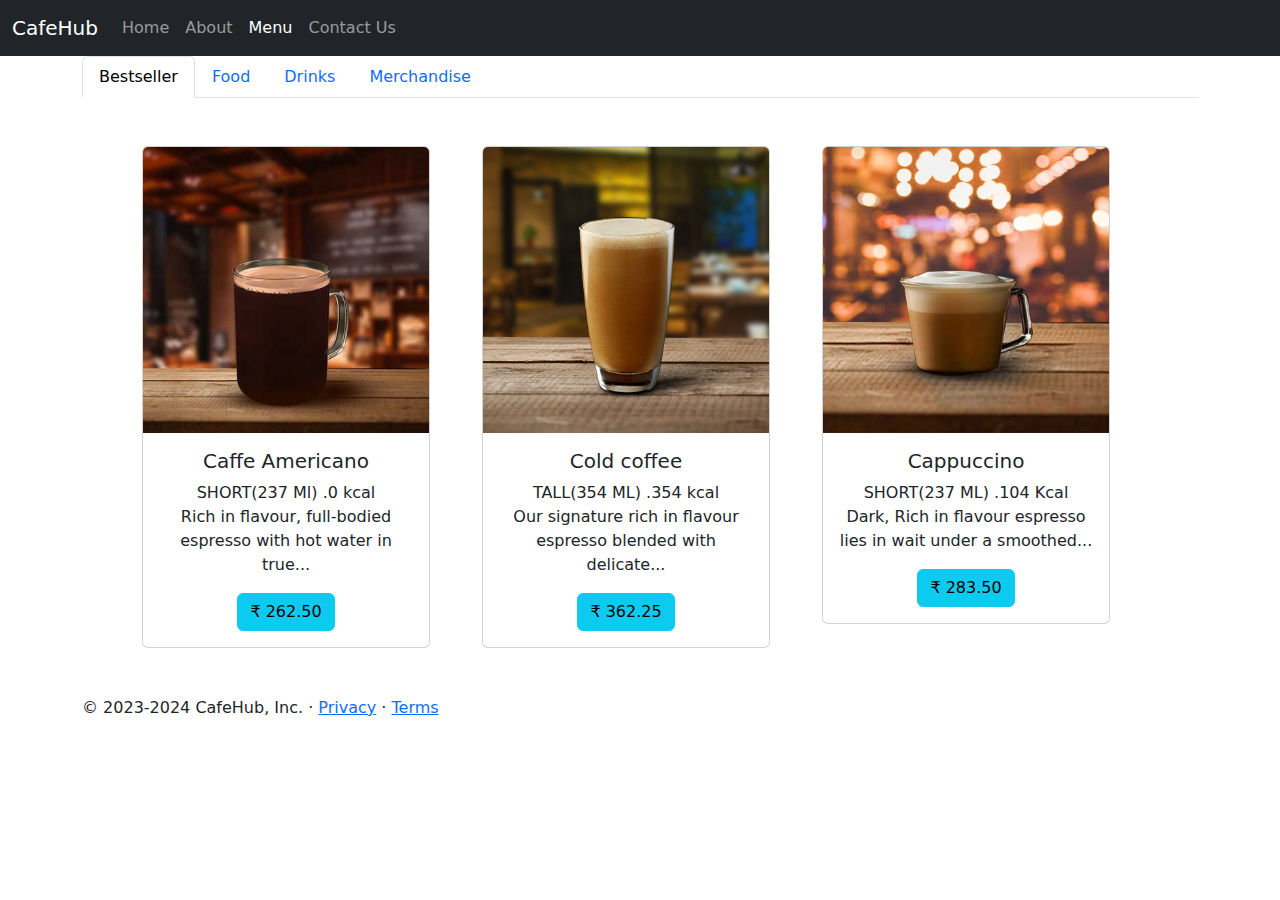
<file: menu.html>
<!DOCTYPE html>
<html lang="en">

<head>
    <title>CafeHub</title>
    <meta charset="UTF-8">
    <meta name="viewport" content="width=device-width, initial-scale=1.0">
    <link href="https://cdn.jsdelivr.net/npm/bootstrap@5.3.2/dist/css/bootstrap.min.css" rel="stylesheet">
    <script src="https://cdn.jsdelivr.net/npm/bootstrap@5.3.2/dist/js/bootstrap.bundle.min.js"></script>
    <link rel="stylesheet" href="style.css">
</head>

<body>

    <!-- navbar -->
    <nav class="navbar navbar-expand-md navbar-dark bg-dark">
        <div class="container-fluid">
            <a class="navbar-brand" href="#">CafeHub</a>
            <button class="navbar-toggler" type="button" data-bs-toggle="collapse" data-bs-target="#navbarNav"
                aria-controls="navbarNav" aria-expanded="false" aria-label="Toggle navigation">
                <span class="navbar-toggler-icon"></span>
            </button>
            <div class="collapse navbar-collapse" id="navbarNav">
                <ul class="navbar-nav">
                    <li class="nav-item">
                        <a class="nav-link" aria-current="page" href="index.html">Home</a>
                    </li>
                    <li class="nav-item">
                        <a class="nav-link" href="about.html">About</a>
                    </li>
                    <li class="nav-item">
                        <a class="nav-link active" href="menu.html">Menu</a>
                    </li>
                    <li class="nav-item">
                        <a class="nav-link" href="contact.html">Contact Us</a>
                    </li>
                </ul>
            </div>
        </div>
    </nav>
    <!-- navbar -->



    <!-- menu -->
    <div class="container">
        <nav>
            <div class="nav nav-tabs" id="nav-tab" role="tablist">
                <button class="nav-link active" id="nav-Bestseller-tab" data-bs-toggle="tab"
                    data-bs-target="#nav-Bestseller" type="button" role="tab" aria-controls="nav-Bestseller"
                    aria-selected="true">Bestseller</button>
                <button class="nav-link" id="nav-Food-tab" data-bs-toggle="tab" data-bs-target="#nav-Food" type="button"
                    role="tab" aria-controls="nav-Food" aria-selected="false">Food</button>
                <button class="nav-link" id="nav-Drinks-tab" data-bs-toggle="tab" data-bs-target="#nav-Drinks"
                    type="button" role="tab" aria-controls="nav-Drinks" aria-selected="false">Drinks</button>
                <button class="nav-link" id="nav-Merchandise-tab" data-bs-toggle="tab" data-bs-target="#nav-Merchandise"
                    type="button" role="tab" aria-controls="nav-Merchandise" aria-selected="false">Merchandise</button>

            </div>
        </nav>
        <div class="tab-content" id="nav-tabContent">
            <div class="tab-pane fade show active m-5" id="nav-Bestseller" role="tabpanel"
                aria-labelledby="nav-Bestseller-tab" tabindex="0">
                <div class="container">
                    <div class="row">
                        <div class="col-md" id="photo">
                            <div class="card" style="width: 18rem;">
                                <img src="images/Bestseller1.jpg" class="card-img-top" alt="...">
                                <div class="card-body">
                                    <h5 class="card-title">Caffe Americano</h5>
                                    <p class="card-text">SHORT(237 Ml) .0 kcal <br>
                                        Rich in flavour, full-bodied espresso with hot water in true...</p>
                                    <button class="btn btn-info">₹ 262.50</button>
                                </div>
                            </div>
                        </div>
                        <div class="col-md" id="photo">
                            <div class="card" style="width: 18rem;">
                                <img src="images/Bestseller2.jpg" class="card-img-top" alt="...">
                                <div class="card-body">
                                    <h5 class="card-title">Cold coffee</h5>
                                    <p class="card-text">TALL(354 ML) .354 kcal <br>
                                        Our signature rich in flavour espresso blended with delicate...</p>
                                    <button class="btn btn-info">₹ 362.25</button>
                                </div>
                            </div>
                        </div>
                        <div class="col-md" id="photo">
                            <div class="card" style="width: 18rem;">
                                <img src="images/Bestseller3.jpg" class="card-img-top" alt="...">
                                <div class="card-body">
                                    <h5 class="card-title">Cappuccino</h5>
                                    <p class="card-text">SHORT(237 ML) .104 Kcal <br>
                                        Dark, Rich in flavour espresso lies in wait under a smoothed...</p>
                                    <button class="btn btn-info">₹ 283.50</button>
                                </div>
                            </div>
                        </div>
                    </div>
                </div>
            </div>
            <div class="tab-pane fade m-5" id="nav-Food" role="tabpanel" aria-labelledby="nav-Food-tab" tabindex="0">
                <div class="container">
                    <div class="row">
                        <div class="col-md" id="photo">
                            <div class="card" style="width: 18rem;">
                                <img src="images/Food1.jpg" class="card-img-top" alt="...">
                                <div class="card-body">
                                    <h5 class="card-title">Spiced Paneer Sandwich in Focaccia</h5>
                                    <p class="card-text">225g/727kcal. <br>
                                        Freshly Assembled Sandwich An Indian masala paneer with toma...</p>
                                    <button class="btn btn-info">₹ 409.50</button>
                                </div>
                            </div>
                        </div>
                        <div class="col-md" id="photo">
                            <div class="card" style="width: 18rem;">
                                <img src="images/Food2.jpg" class="card-img-top" alt="...">
                                <div class="card-body">
                                    <h5 class="card-title">Pesto & Mozzarella Panini Sandwich</h5>
                                    <p class="card-text">522g/759kcal.<br>
                                        Panini bread with basil pesto sauce, tomatoes and mozzarella...</p>
                                    <button class="btn btn-info">₹ 425.25
                                    </button>
                                </div>
                            </div>
                        </div>
                        <div class="col-md" id="photo">
                            <div class="card" style="width: 18rem;">
                                <img src="images/Food3.jpg" class="card-img-top" alt="...">
                                <div class="card-body">
                                    <h5 class="card-title">Three Dip Chips</h5>
                                    <p class="card-text">152g/459kcal. <br>
                                        Crispy Tortilla Chips loaded with peri peri cheesy dip, spic...</p>
                                    <button class="btn btn-info">₹ 273.00</button>
                                </div>
                            </div>
                        </div>
                    </div>
                </div>
            </div>
            <div class="tab-pane fade m-5" id="nav-Drinks" role="tabpanel" aria-labelledby="nav-Drinks-tab"
                tabindex="0">
                <div class="container">
                    <div class="row">
                        <div class="col-md" id="photo">
                            <div class="card" style="width: 18rem;">
                                <img src="images/Drinks1.jpg" class="card-img-top" alt="...">
                                <div class="card-body">
                                    <h5 class="card-title">Cappuccino</h5>
                                    <p class="card-text">SHORT(237 ML) .104 Kcal <br>
                                        Dark, Rich in flavour espresso lies in wait under a smoothed...</p>
                                    <button class="btn btn-info">₹ 283.50</button>
                                </div>
                            </div>
                        </div>
                        <div class="col-md" id="photo">
                            <div class="card" style="width: 18rem;">
                                <img src="images/Drinks2.jpg" class="card-img-top" alt="...">
                                <div class="card-body">
                                    <h5 class="card-title">Caffe Latte</h5>
                                    <p class="card-text">TALL(354 ML) .392 kcal <br>
                                        Mocha sauce and Frappuccino® chips blended with with Frappu...</p>
                                    <button class="btn btn-info">₹ 367.50</button>
                                </div>
                            </div>
                        </div>
                        <div class="col-md" id="photo">
                            <div class="card" style="width: 18rem;">
                                <img src="images/Drinks3.jpg" class="card-img-top" alt="...">
                                <div class="card-body">
                                    <h5 class="card-title">Caffè Mocha</h5>
                                    <p class="card-text">TALL(654 ML) .482 kcal <br>
                                        Mocha sauce and Frappuccino® chips blended with with Frappu...</p>
                                    <button class="btn btn-info">₹ 367.50</button>
                                </div>
                            </div>
                        </div>
                    </div>
                </div>
            </div>
            <div class="tab-pane fade m-5" id="nav-Merchandise" role="tabpanel" aria-labelledby="nav-Merchandise-tab"
                tabindex="0">
                <div class="container">
                    <div class="row">
                        <div class="col-md" id="photo">
                            <div class="card" style="width: 18rem;">
                                <img src="images/Merchandise1.jpg" class="card-img-top" alt="...">
                                <div class="card-body">
                                    <h5 class="card-title">Rabbit Holiday Mug - 89 ml</h5>
                                    <p class="card-text">Get into the holiday spirit with our Rabbit-themed mug, perf...</p>
                                    <button class="btn btn-info">₹ 2250.00</button>
                                </div>
                            </div>
                        </div>
                        <div class="col-md" id="photo">
                            <div class="card" style="width: 18rem;">
                                <img src="images/Merchandise2.jpg" class="card-img-top" alt="...">
                                <div class="card-body">
                                    <h5 class="card-title">MUGGIFT: Little Holiday Present -89 ml</h5>
                                    <p class="card-text">Discover the joy of a little holiday surprise with our MUGGI...
                                    </p>
                                    <button class="btn btn-info">₹ 950.00</button>
                                </div>
                            </div>
                        </div>
                        <div class="col-md" id="photo">
                            <div class="card" style="width: 18rem;">
                                <img src="images/Merchandise3.jpg" class="card-img-top" alt="...">
                                <div class="card-body">
                                    <h5 class="card-title">Valentine Heart Mug - 355 ml</h5>
                                    <p class="card-text">Express your love with every sip using the Valentine Heart M...</p>
                                    <button class="btn btn-info">₹ 1300.00</button>
                                </div>
                            </div>
                        </div>
                    </div>
                </div>
            </div>
        </div>
    </div>
    <!-- menu -->


    <footer class="container">
        <p>© 2023-2024 CafeHub, Inc. · <a href="#">Privacy</a> · <a href="#">Terms</a></p>
      </footer>




</body>

</html>
</file>
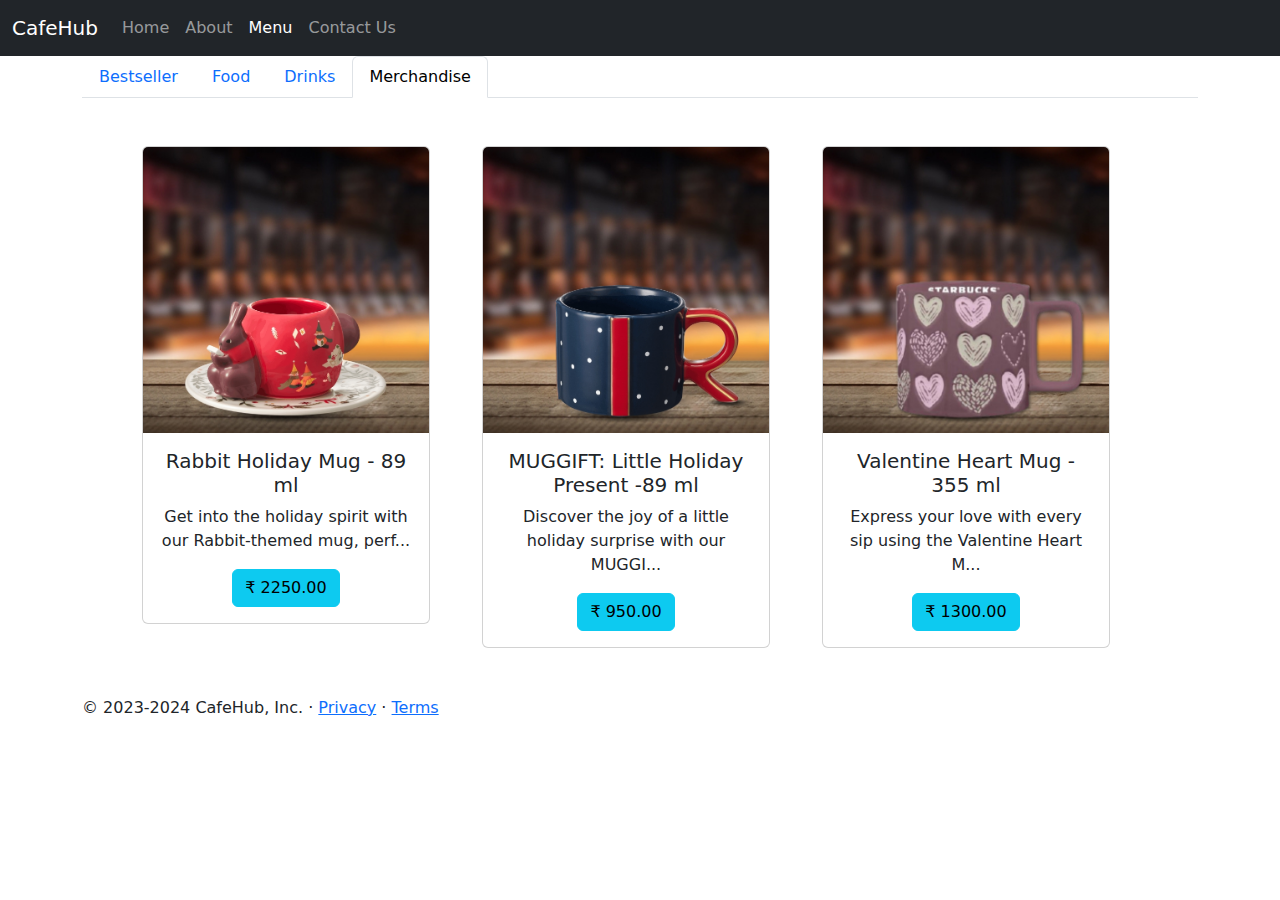
<file: Merchandise.html>
<!DOCTYPE html>
<html lang="en">

<head>
    <title>CafeHub</title>
    <meta charset="UTF-8">
    <meta name="viewport" content="width=device-width, initial-scale=1.0">
    <link href="https://cdn.jsdelivr.net/npm/bootstrap@5.3.2/dist/css/bootstrap.min.css" rel="stylesheet">
    <script src="https://cdn.jsdelivr.net/npm/bootstrap@5.3.2/dist/js/bootstrap.bundle.min.js"></script>
    <link rel="stylesheet" href="style.css">
</head>

<body>

    <!-- navbar -->
    <nav class="navbar navbar-expand-md navbar-dark bg-dark">
        <div class="container-fluid">
            <a class="navbar-brand" href="#">CafeHub</a>
            <button class="navbar-toggler" type="button" data-bs-toggle="collapse" data-bs-target="#navbarNav"
                aria-controls="navbarNav" aria-expanded="false" aria-label="Toggle navigation">
                <span class="navbar-toggler-icon"></span>
            </button>
            <div class="collapse navbar-collapse" id="navbarNav">
                <ul class="navbar-nav">
                    <li class="nav-item">
                        <a class="nav-link" aria-current="page" href="index.html">Home</a>
                    </li>
                    <li class="nav-item">
                        <a class="nav-link" href="about.html">About</a>
                    </li>
                    <li class="nav-item">
                        <a class="nav-link active" href="menu.html">Menu</a>
                    </li>
                    <li class="nav-item">
                        <a class="nav-link" href="contact.html">Contact Us</a>
                    </li>
                </ul>
            </div>
        </div>
    </nav>
    <!-- navbar -->



    <!-- menu -->
    <div class="container">
        <nav>
            <div class="nav nav-tabs" id="nav-tab" role="tablist">
                <button class="nav-link" id="nav-Bestseller-tab" data-bs-toggle="tab"
                    data-bs-target="#nav-Bestseller" type="button" role="tab" aria-controls="nav-Bestseller"
                    aria-selected="false">Bestseller</button>
                <button class="nav-link" id="nav-Food-tab" data-bs-toggle="tab" data-bs-target="#nav-Food" type="button"
                    role="tab" aria-controls="nav-Food" aria-selected="false">Food</button>
                <button class="nav-link" id="nav-Drinks-tab" data-bs-toggle="tab" data-bs-target="#nav-Drinks"
                    type="button" role="tab" aria-controls="nav-Drinks" aria-selected="false">Drinks</button>
                <button class="nav-link active" id="nav-Merchandise-tab" data-bs-toggle="tab" data-bs-target="#nav-Merchandise"
                    type="button" role="tab" aria-controls="nav-Merchandise" aria-selected="true">Merchandise</button>

            </div>
        </nav>
        <div class="tab-content" id="nav-tabContent">
            <div class="tab-pane fade  m-5" id="nav-Bestseller" role="tabpanel"
                aria-labelledby="nav-Bestseller-tab" tabindex="0">
                <div class="container">
                    <div class="row">
                        <div class="col-md" id="photo">
                            <div class="card" style="width: 18rem;">
                                <img src="images/Bestseller1.jpg" class="card-img-top" alt="...">
                                <div class="card-body">
                                    <h5 class="card-title">Caffe Americano</h5>
                                    <p class="card-text">SHORT(237 Ml) .0 kcal <br>
                                        Rich in flavour, full-bodied espresso with hot water in true...</p>
                                    <button class="btn btn-info">₹ 262.50</button>
                                </div>
                            </div>
                        </div>
                        <div class="col-md" id="photo">
                            <div class="card" style="width: 18rem;">
                                <img src="images/Bestseller2.jpg" class="card-img-top" alt="...">
                                <div class="card-body">
                                    <h5 class="card-title">Cold coffee</h5>
                                    <p class="card-text">TALL(354 ML) .354 kcal <br>
                                        Our signature rich in flavour espresso blended with delicate...</p>
                                    <button class="btn btn-info">₹ 362.25</button>
                                </div>
                            </div>
                        </div>
                        <div class="col-md" id="photo">
                            <div class="card" style="width: 18rem;">
                                <img src="images/Bestseller3.jpg" class="card-img-top" alt="...">
                                <div class="card-body">
                                    <h5 class="card-title">Cappuccino</h5>
                                    <p class="card-text">SHORT(237 ML) .104 Kcal <br>
                                        Dark, Rich in flavour espresso lies in wait under a smoothed...</p>
                                    <button class="btn btn-info">₹ 283.50</button>
                                </div>
                            </div>
                        </div>
                    </div>
                </div>
            </div>
            <div class="tab-pane fade m-5" id="nav-Food" role="tabpanel" aria-labelledby="nav-Food-tab" tabindex="0">
                <div class="container">
                    <div class="row">
                        <div class="col-md" id="photo">
                            <div class="card" style="width: 18rem;">
                                <img src="images/Food1.jpg" class="card-img-top" alt="...">
                                <div class="card-body">
                                    <h5 class="card-title">Spiced Paneer Sandwich in Focaccia</h5>
                                    <p class="card-text">225g/727kcal. <br>
                                        Freshly Assembled Sandwich An Indian masala paneer with toma...</p>
                                    <button class="btn btn-info">₹ 409.50</button>
                                </div>
                            </div>
                        </div>
                        <div class="col-md" id="photo">
                            <div class="card" style="width: 18rem;">
                                <img src="images/Food2.jpg" class="card-img-top" alt="...">
                                <div class="card-body">
                                    <h5 class="card-title">Pesto & Mozzarella Panini Sandwich</h5>
                                    <p class="card-text">522g/759kcal.<br>
                                        Panini bread with basil pesto sauce, tomatoes and mozzarella...</p>
                                    <button class="btn btn-info">₹ 425.25
                                    </button>
                                </div>
                            </div>
                        </div>
                        <div class="col-md" id="photo">
                            <div class="card" style="width: 18rem;">
                                <img src="images/Food3.jpg" class="card-img-top" alt="...">
                                <div class="card-body">
                                    <h5 class="card-title">Three Dip Chips</h5>
                                    <p class="card-text">152g/459kcal. <br>
                                        Crispy Tortilla Chips loaded with peri peri cheesy dip, spic...</p>
                                    <button class="btn btn-info">₹ 273.00</button>
                                </div>
                            </div>
                        </div>
                    </div>
                </div>
            </div>
            <div class="tab-pane fade m-5" id="nav-Drinks" role="tabpanel" aria-labelledby="nav-Drinks-tab"
                tabindex="0">
                <div class="container">
                    <div class="row">
                        <div class="col-md" id="photo">
                            <div class="card" style="width: 18rem;">
                                <img src="images/Drinks1.jpg" class="card-img-top" alt="...">
                                <div class="card-body">
                                    <h5 class="card-title">Cappuccino</h5>
                                    <p class="card-text">SHORT(237 ML) .104 Kcal <br>
                                        Dark, Rich in flavour espresso lies in wait under a smoothed...</p>
                                    <button class="btn btn-info">₹ 283.50</button>
                                </div>
                            </div>
                        </div>
                        <div class="col-md" id="photo">
                            <div class="card" style="width: 18rem;">
                                <img src="images/Drinks2.jpg" class="card-img-top" alt="...">
                                <div class="card-body">
                                    <h5 class="card-title">Caffe Latte</h5>
                                    <p class="card-text">TALL(354 ML) .392 kcal <br>
                                        Mocha sauce and Frappuccino® chips blended with with Frappu...</p>
                                    <button class="btn btn-info">₹ 367.50</button>
                                </div>
                            </div>
                        </div>
                        <div class="col-md" id="photo">
                            <div class="card" style="width: 18rem;">
                                <img src="images/Drinks3.jpg" class="card-img-top" alt="...">
                                <div class="card-body">
                                    <h5 class="card-title">Caffè Mocha</h5>
                                    <p class="card-text">TALL(654 ML) .482 kcal <br>
                                        Mocha sauce and Frappuccino® chips blended with with Frappu...</p>
                                    <button class="btn btn-info">₹ 367.50</button>
                                </div>
                            </div>
                        </div>
                    </div>
                </div>
            </div>
            <div class="tab-pane fade show active m-5" id="nav-Merchandise" role="tabpanel" aria-labelledby="nav-Merchandise-tab"
                tabindex="0">
                <div class="container">
                    <div class="row">
                        <div class="col-md" id="photo">
                            <div class="card" style="width: 18rem;">
                                <img src="images/Merchandise1.jpg" class="card-img-top" alt="...">
                                <div class="card-body">
                                    <h5 class="card-title">Rabbit Holiday Mug - 89 ml</h5>
                                    <p class="card-text">Get into the holiday spirit with our Rabbit-themed mug, perf...</p>
                                    <button class="btn btn-info">₹ 2250.00</button>
                                </div>
                            </div>
                        </div>
                        <div class="col-md" id="photo">
                            <div class="card" style="width: 18rem;">
                                <img src="images/Merchandise2.jpg" class="card-img-top" alt="...">
                                <div class="card-body">
                                    <h5 class="card-title">MUGGIFT: Little Holiday Present -89 ml</h5>
                                    <p class="card-text">Discover the joy of a little holiday surprise with our MUGGI...
                                    </p>
                                    <button class="btn btn-info">₹ 950.00</button>
                                </div>
                            </div>
                        </div>
                        <div class="col-md" id="photo">
                            <div class="card" style="width: 18rem;">
                                <img src="images/Merchandise3.jpg" class="card-img-top" alt="...">
                                <div class="card-body">
                                    <h5 class="card-title">Valentine Heart Mug - 355 ml</h5>
                                    <p class="card-text">Express your love with every sip using the Valentine Heart M...</p>
                                    <button class="btn btn-info">₹ 1300.00</button>
                                </div>
                            </div>
                        </div>
                    </div>
                </div>
            </div>
        </div>
    </div>
    <!-- menu -->


    <footer class="container">
        <p>© 2023-2024 CafeHub, Inc. · <a href="#">Privacy</a> · <a href="#">Terms</a></p>
      </footer>



</body>

</html>
</file>
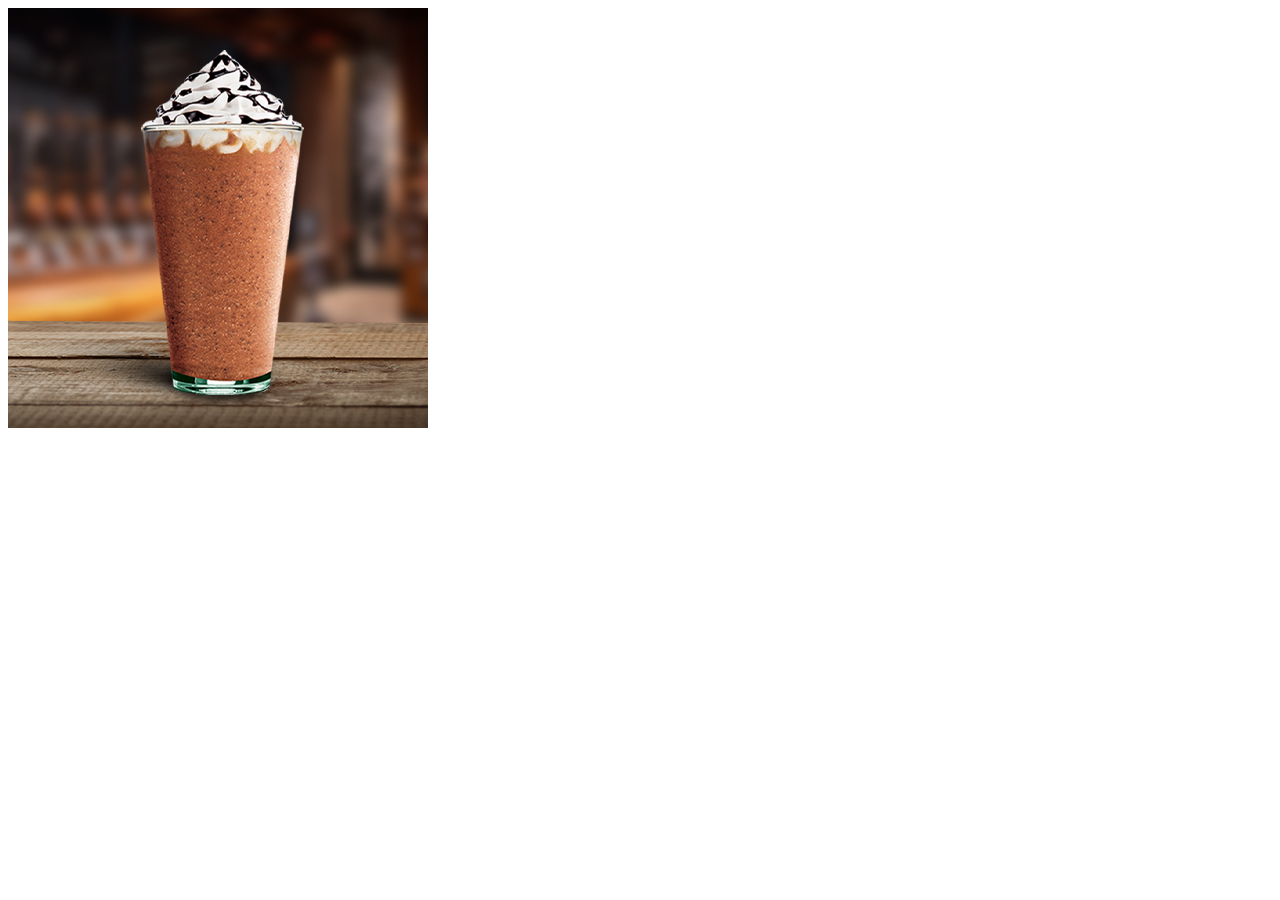
<file: test.html>
<!DOCTYPE html>
<html lang="en">
<head>
<meta charset="UTF-8">
<meta name="viewport" content="width=device-width, initial-scale=1.0">
<title>Image Hover Zoom and Shadow Effect</title>
<style>
    .image-container {
        position: relative;
        display: inline-block;
        overflow: hidden; /* Ensure the image doesn't overflow its container */
    }
    
    .image-container:hover .image-shadow {
        box-shadow: 0 4px 8px rgba(5,5,5,5);
        transform: scale(1.1); /* Zoom in effect */
    }

    .image-shadow {
        transition: box-shadow 0.3s ease, transform 0.3s ease; /* Transition both box-shadow and transform */
    }

    /* Optional: adjust the shadow size and color */
    /* You can customize these values according to your preference */
    /* .image-shadow {
        box-shadow: 0 4px 8px rgba(0, 0, 0, 0.2); 
        // adjust the shadow size and color as needed
    } */
</style>
</head>
<body>

<div class="image-container">
    <img class="image-shadow" src="images/Bestseller.jpg" alt="Your Image">
</div>

</body>
</html>
</file>
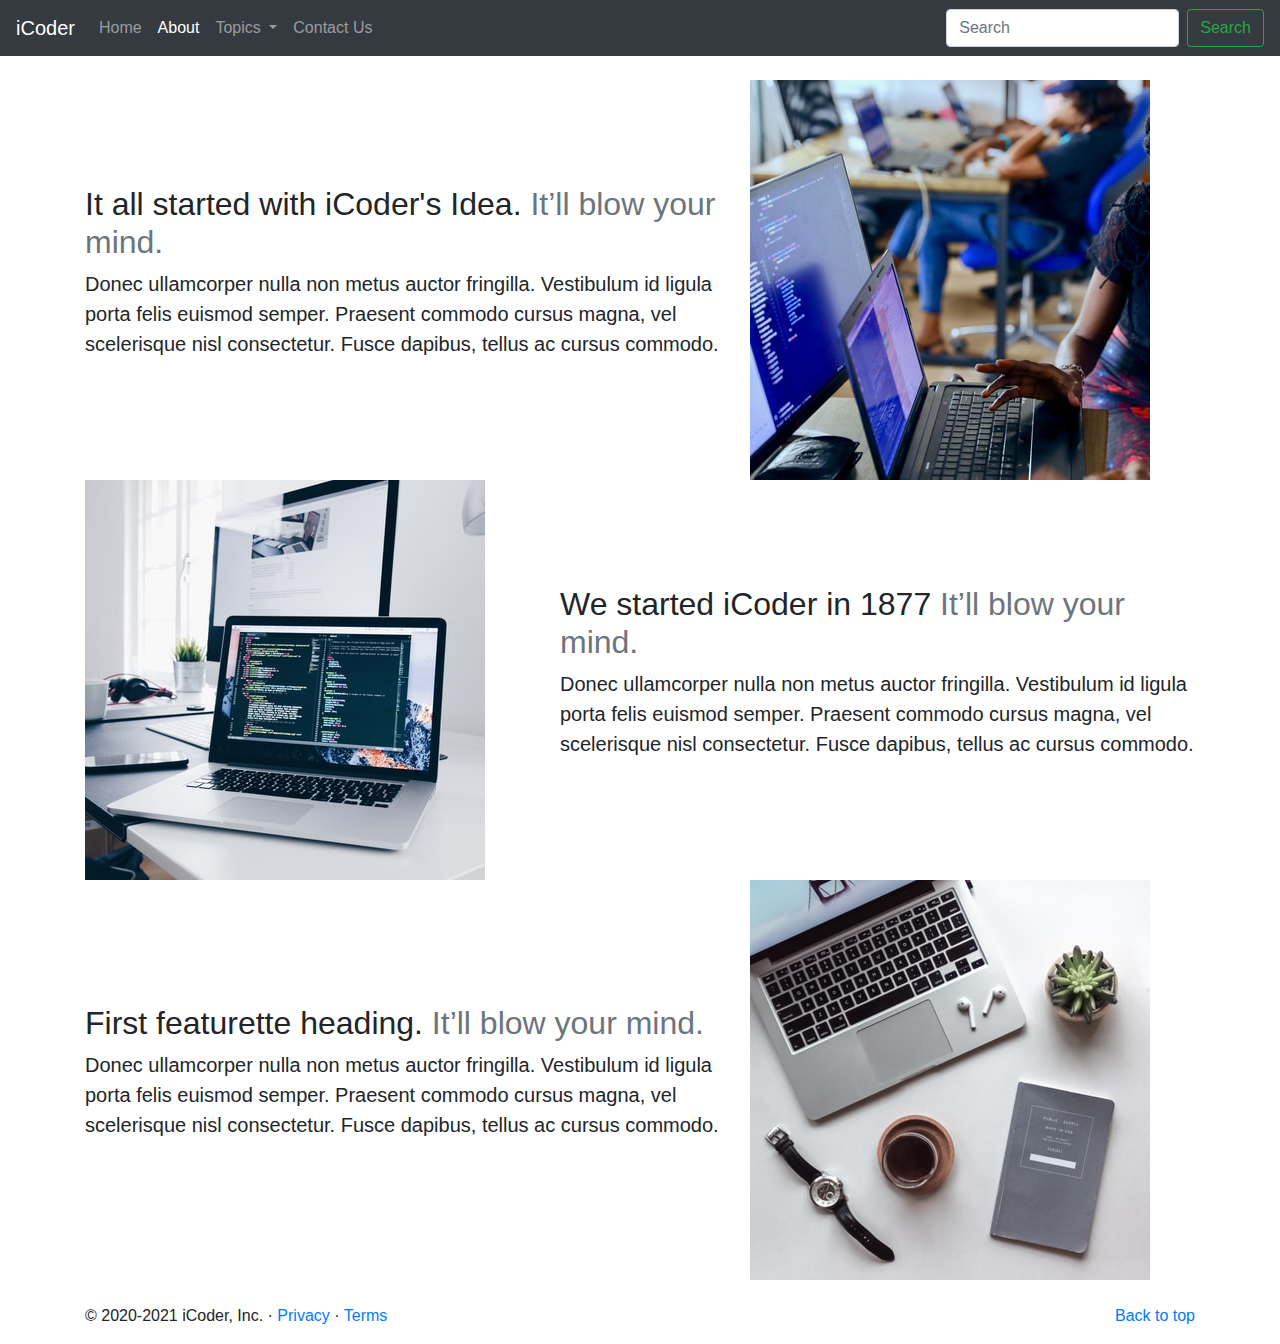
<file: Bootstrap In One Video/about.html>
<!doctype html>
<html lang="en">

<head>
    <!-- Required meta tags -->
    <meta charset="utf-8">
    <meta name="viewport" content="width=device-width, initial-scale=1, shrink-to-fit=no">

    <!-- Bootstrap CSS -->
    <link rel="stylesheet" href="https://stackpath.bootstrapcdn.com/bootstrap/4.4.1/css/bootstrap.min.css"
        integrity="sha384-Vkoo8x4CGsO3+Hhxv8T/Q5PaXtkKtu6ug5TOeNV6gBiFeWPGFN9MuhOf23Q9Ifjh" crossorigin="anonymous">

    <title>iCoder - Heaven for Programmers</title>
</head>

<body>
    <nav class="navbar navbar-expand-lg navbar-dark bg-dark">
        <a class="navbar-brand" href="#">iCoder</a>
        <button class="navbar-toggler" type="button" data-toggle="collapse" data-target="#navbarSupportedContent"
            aria-controls="navbarSupportedContent" aria-expanded="false" aria-label="Toggle navigation">
            <span class="navbar-toggler-icon"></span>
        </button>

        <div class="collapse navbar-collapse" id="navbarSupportedContent">
            <ul class="navbar-nav mr-auto">
                <li class="nav-item">
                    <a class="nav-link" href="/">Home <span class="sr-only">(current)</span></a>
                </li>
                <li class="nav-item active">
                    <a class="nav-link" href="/about.html">About</a>
                </li>

                <li class="nav-item dropdown">
                    <a class="nav-link dropdown-toggle" href="#" id="navbarDropdown" role="button"
                        data-toggle="dropdown" aria-haspopup="true" aria-expanded="false">
                        Topics
                    </a>
                    <div class="dropdown-menu" aria-labelledby="navbarDropdown">
                        <a class="dropdown-item" href="#">Technology</a>
                        <a class="dropdown-item" href="#">Web Development</a>
                        <div class="dropdown-divider"></div>
                        <a class="dropdown-item" href="#">Support</a>
                        <a class="dropdown-item" href="#">Write for us</a>
                    </div>
                </li>
                <li class="nav-item">
                    <a class="nav-link" href="/contact.html">Contact Us</a>
                </li>


            </ul>
            <form class="form-inline my-2 my-lg-0">
                <input class="form-control mr-sm-2" type="search" placeholder="Search" aria-label="Search">
                <button class="btn btn-outline-success my-2 my-sm-0" type="submit">Search</button>
            </form>
        </div>
    </nav>

    <div class="container my-4">
        <div class="row featurette d-flex justify-content-center align-items-center">
            <div class="col-md-7">
                <h2 class="featurette-heading">It all started with iCoder's Idea. <span class="text-muted">It’ll blow your
                        mind.</span></h2>
                <p class="lead">Donec ullamcorper nulla non metus auctor fringilla. Vestibulum id ligula porta felis
                    euismod semper. Praesent commodo cursus magna, vel scelerisque nisl consectetur. Fusce dapibus,
                    tellus ac cursus commodo.</p>
            </div>
            <div class="col-md-5">
                <img class="img-fluid" src="about-1.jpg" alt="">
                 
            </div>
        </div>
        <div class="row featurette d-flex justify-content-center align-items-center">
            <div class="col-md-7 order-md-2">
                <h2 class="featurette-heading">We started iCoder in 1877 <span class="text-muted">It’ll blow your
                        mind.</span></h2>
                <p class="lead">Donec ullamcorper nulla non metus auctor fringilla. Vestibulum id ligula porta felis
                    euismod semper. Praesent commodo cursus magna, vel scelerisque nisl consectetur. Fusce dapibus,
                    tellus ac cursus commodo.</p>
            </div>
            <div class="col-md-5 order-md-1">
                <img class="img-fluid" src="about-2.jpg" alt="">
                 
            </div>
        </div>
        <div class="row featurette d-flex justify-content-center align-items-center">
            <div class="col-md-7">
                <h2 class="featurette-heading">First featurette heading. <span class="text-muted">It’ll blow your
                        mind.</span></h2>
                <p class="lead">Donec ullamcorper nulla non metus auctor fringilla. Vestibulum id ligula porta felis
                    euismod semper. Praesent commodo cursus magna, vel scelerisque nisl consectetur. Fusce dapibus,
                    tellus ac cursus commodo.</p>
            </div>
            <div class="col-md-5">
                <img class="img-fluid" src="about-3.jpg" alt="">
                 
            </div>
        </div>
    </div>

    <footer class="container">
        <p class="float-right"><a href="#">Back to top</a></p>
        <p>© 2020-2021 iCoder, Inc. · <a href="#">Privacy</a> · <a href="#">Terms</a></p>
      </footer>
    <!-- Optional JavaScript -->
    <!-- jQuery first, then Popper.js, then Bootstrap JS -->
    <script src="https://code.jquery.com/jquery-3.4.1.slim.min.js"
        integrity="sha384-J6qa4849blE2+poT4WnyKhv5vZF5SrPo0iEjwBvKU7imGFAV0wwj1yYfoRSJoZ+n"
        crossorigin="anonymous"></script>
    <script src="https://cdn.jsdelivr.net/npm/popper.js@1.16.0/dist/umd/popper.min.js"
        integrity="sha384-Q6E9RHvbIyZFJoft+2mJbHaEWldlvI9IOYy5n3zV9zzTtmI3UksdQRVvoxMfooAo"
        crossorigin="anonymous"></script>
    <script src="https://stackpath.bootstrapcdn.com/bootstrap/4.4.1/js/bootstrap.min.js"
        integrity="sha384-wfSDF2E50Y2D1uUdj0O3uMBJnjuUD4Ih7YwaYd1iqfktj0Uod8GCExl3Og8ifwB6"
        crossorigin="anonymous"></script>
</body>

</html>
</file>
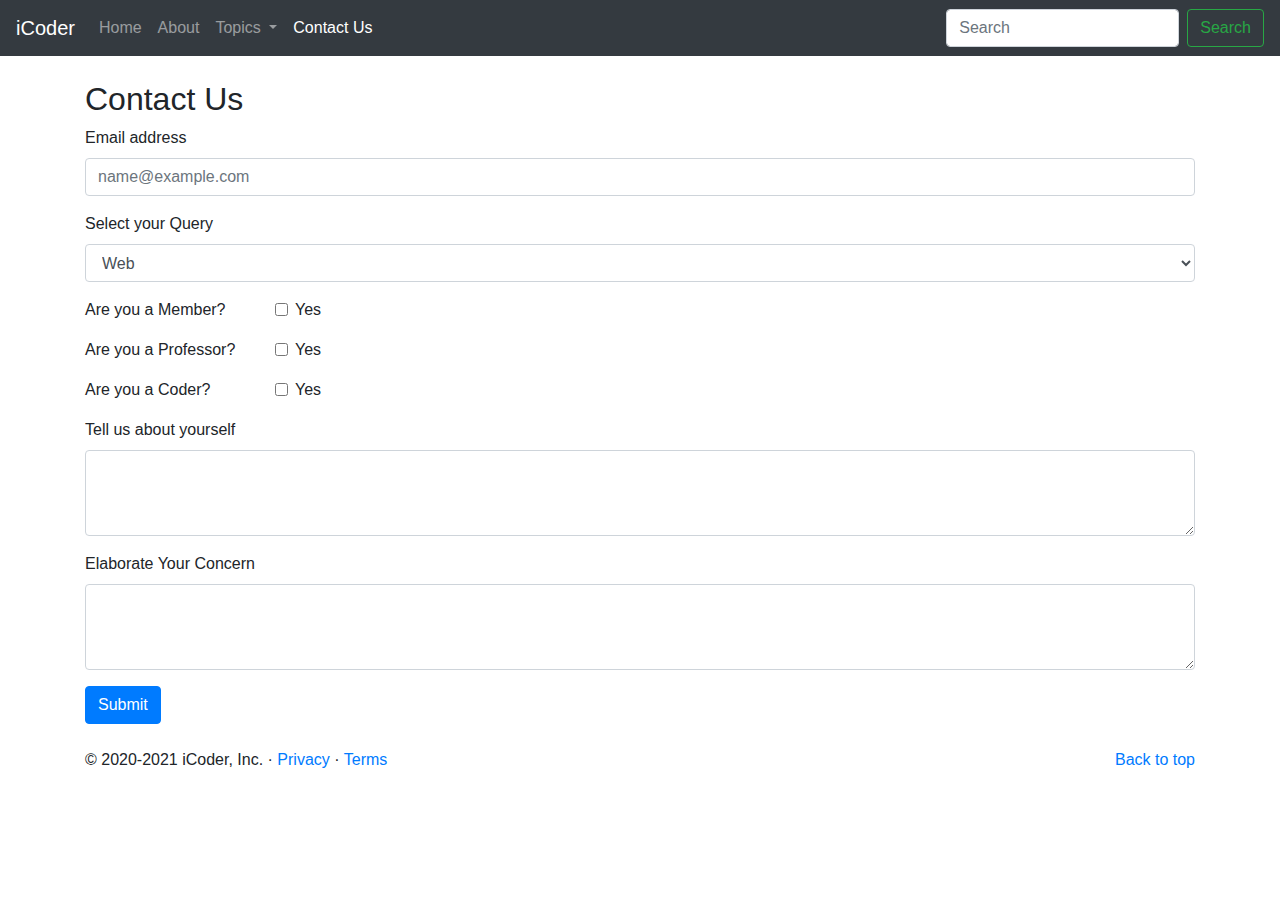
<file: Bootstrap In One Video/contact.html>
<!doctype html>
<html lang="en">

<head>
    <!-- Required meta tags -->
    <meta charset="utf-8">
    <meta name="viewport" content="width=device-width, initial-scale=1, shrink-to-fit=no">

    <!-- Bootstrap CSS -->
    <link rel="stylesheet" href="https://stackpath.bootstrapcdn.com/bootstrap/4.4.1/css/bootstrap.min.css"
        integrity="sha384-Vkoo8x4CGsO3+Hhxv8T/Q5PaXtkKtu6ug5TOeNV6gBiFeWPGFN9MuhOf23Q9Ifjh" crossorigin="anonymous">

    <title>iCoder - Heaven for Programmers</title>
</head>

<body>
    <nav class="navbar navbar-expand-lg navbar-dark bg-dark">
        <a class="navbar-brand" href="#">iCoder</a>
        <button class="navbar-toggler" type="button" data-toggle="collapse" data-target="#navbarSupportedContent"
            aria-controls="navbarSupportedContent" aria-expanded="false" aria-label="Toggle navigation">
            <span class="navbar-toggler-icon"></span>
        </button>

        <div class="collapse navbar-collapse" id="navbarSupportedContent">
            <ul class="navbar-nav mr-auto">
                <li class="nav-item">
                    <a class="nav-link" href="/">Home <span class="sr-only">(current)</span></a>
                </li>
                <li class="nav-item">
                    <a class="nav-link" href="/about.html">About</a>
                </li>

                <li class="nav-item dropdown">
                    <a class="nav-link dropdown-toggle" href="#" id="navbarDropdown" role="button"
                        data-toggle="dropdown" aria-haspopup="true" aria-expanded="false">
                        Topics
                    </a>
                    <div class="dropdown-menu" aria-labelledby="navbarDropdown">
                        <a class="dropdown-item" href="#">Technology</a>
                        <a class="dropdown-item" href="#">Web Development</a>
                        <div class="dropdown-divider"></div>
                        <a class="dropdown-item" href="#">Support</a>
                        <a class="dropdown-item" href="#">Write for us</a>
                    </div>
                </li>
                <li class="nav-item active">
                    <a class="nav-link" href="/contact.html">Contact Us</a>
                </li>


            </ul>
            <form class="form-inline my-2 my-lg-0">
                <input class="form-control mr-sm-2" type="search" placeholder="Search" aria-label="Search">
                <button class="btn btn-outline-success my-2 my-sm-0" type="submit">Search</button>
            </form>
        </div>
    </nav>

    <div class="container my-4">
        <h2>Contact Us</h2>
        <form>
            <div class="form-group">
                <label for="exampleFormControlInput1">Email address</label>
                <input type="email" class="form-control" id="exampleFormControlInput1" placeholder="name@example.com">
            </div>
            <div class="form-group">
                <label for="exampleFormControlSelect1">Select your Query</label>
                <select class="form-control" id="exampleFormControlSelect1">
                    <option>Web</option>
                    <option>Tech Stack</option>
                    <option>Technology</option>
                    <option>Others</option>
                </select>
            </div>
            <div class="form-group row">
                <div class="col-sm-2">Are you a Member?</div>
                <div class="col-sm-10">
                    <div class="form-check">
                        <input class="form-check-input" type="checkbox" id="gridCheck1">
                        <label class="form-check-label" for="gridCheck1">
                            Yes
                        </label>
                    </div>
                </div>
            </div>
            <div class="form-group row">
                <div class="col-sm-2">Are you a Professor?</div>
                <div class="col-sm-10">
                    <div class="form-check">
                        <input class="form-check-input" type="checkbox" id="gridCheck2">
                        <label class="form-check-label" for="gridCheck2">
                            Yes
                        </label>
                    </div>
                </div>
            </div>
            <div class="form-group row">
                <div class="col-sm-2">Are you a Coder?</div>
                <div class="col-sm-10">
                    <div class="form-check">
                        <input class="form-check-input" type="checkbox" id="gridCheck3">
                        <label class="form-check-label" for="gridCheck3">
                            Yes
                        </label>
                    </div>
                </div>
            </div>

            <div class="form-group">
                <label for="exampleFormControlTextarea1">Tell us about yourself</label>
                <textarea class="form-control" id="exampleFormControlTextarea1" rows="3"></textarea>
            </div>
            <div class="form-group">
                <label for="exampleFormControlTextarea2">Elaborate Your Concern</label>
                <textarea class="form-control" id="exampleFormControlTextarea2" rows="3"></textarea>
            </div>
            <button class="btn btn-primary">Submit</button>
        </form>

    </div>

    <footer class="container">
        <p class="float-right"><a href="#">Back to top</a></p>
        <p>© 2020-2021 iCoder, Inc. · <a href="#">Privacy</a> · <a href="#">Terms</a></p>
    </footer>
    <!-- Optional JavaScript -->
    <!-- jQuery first, then Popper.js, then Bootstrap JS -->
    <script src="https://code.jquery.com/jquery-3.4.1.slim.min.js"
        integrity="sha384-J6qa4849blE2+poT4WnyKhv5vZF5SrPo0iEjwBvKU7imGFAV0wwj1yYfoRSJoZ+n"
        crossorigin="anonymous"></script>
    <script src="https://cdn.jsdelivr.net/npm/popper.js@1.16.0/dist/umd/popper.min.js"
        integrity="sha384-Q6E9RHvbIyZFJoft+2mJbHaEWldlvI9IOYy5n3zV9zzTtmI3UksdQRVvoxMfooAo"
        crossorigin="anonymous"></script>
    <script src="https://stackpath.bootstrapcdn.com/bootstrap/4.4.1/js/bootstrap.min.js"
        integrity="sha384-wfSDF2E50Y2D1uUdj0O3uMBJnjuUD4Ih7YwaYd1iqfktj0Uod8GCExl3Og8ifwB6"
        crossorigin="anonymous"></script>
</body>

</html>
</file>
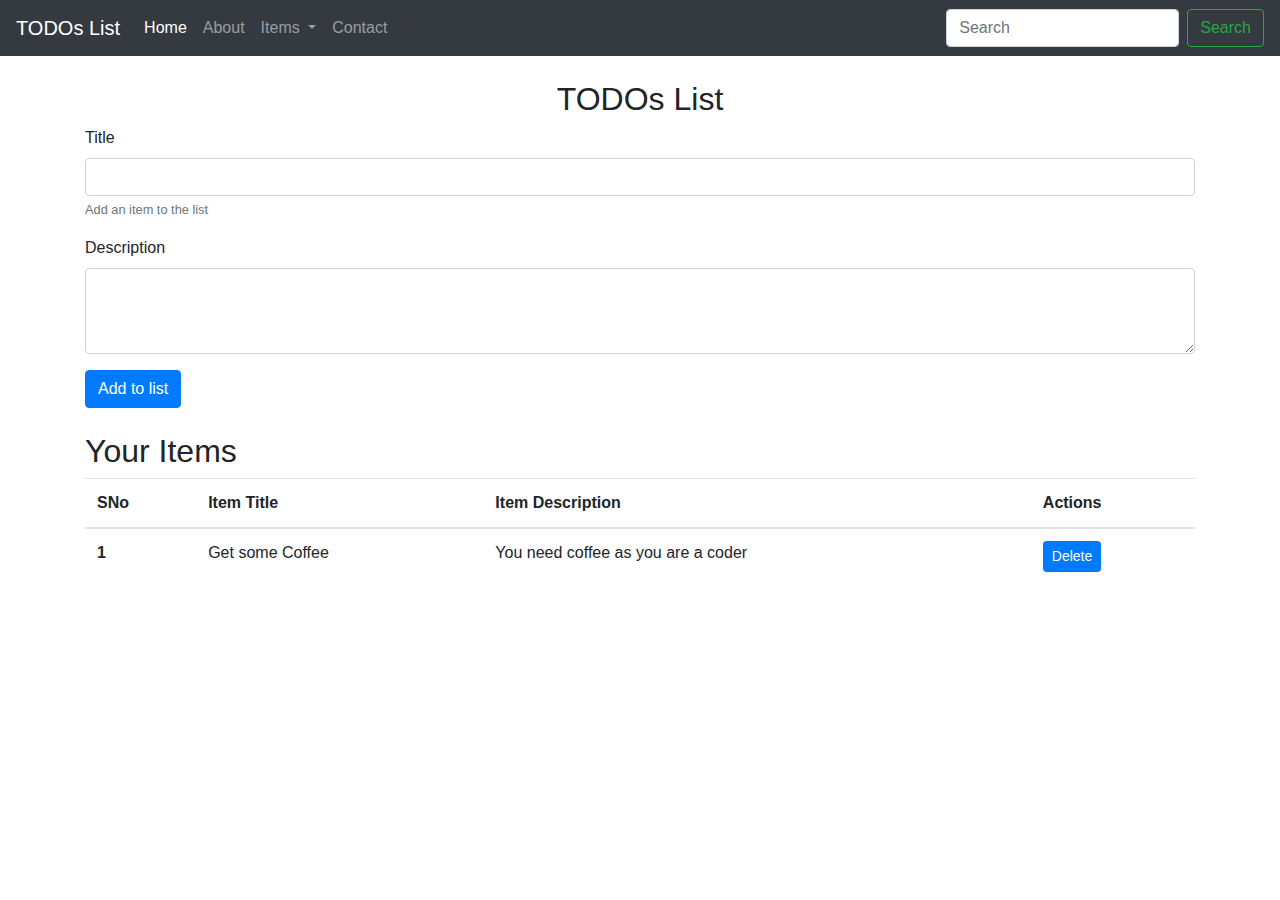
<file: Bootstrap In One Video/TODOs List.html>
<!DOCTYPE html>
<!-- saved from url=(0036)http://127.0.0.1:5500/project2.html? -->
<html lang="en"><head><meta http-equiv="Content-Type" content="text/html; charset=UTF-8">
    <!-- Required meta tags -->
    
    <meta name="viewport" content="width=device-width, initial-scale=1, shrink-to-fit=no">

    <!-- Bootstrap CSS -->
    <link rel="stylesheet" href="./TODOs List_files/bootstrap.min.css" integrity="sha384-9aIt2nRpC12Uk9gS9baDl411NQApFmC26EwAOH8WgZl5MYYxFfc+NcPb1dKGj7Sk" crossorigin="anonymous">

    <title>TODOs List</title>
</head>

<body>
    <nav class="navbar navbar-expand-lg navbar-dark bg-dark">
        <a class="navbar-brand" href="http://127.0.0.1:5500/project2.html?#">TODOs List</a>
        <button class="navbar-toggler" type="button" data-toggle="collapse" data-target="#navbarSupportedContent" aria-controls="navbarSupportedContent" aria-expanded="false" aria-label="Toggle navigation">
            <span class="navbar-toggler-icon"></span>
        </button>

        <div class="collapse navbar-collapse" id="navbarSupportedContent">
            <ul class="navbar-nav mr-auto">
                <li class="nav-item active">
                    <a class="nav-link" href="http://127.0.0.1:5500/project2.html?#">Home <span class="sr-only">(current)</span></a>
                </li>
                <li class="nav-item">
                    <a class="nav-link" href="http://127.0.0.1:5500/project2.html?#">About</a>
                </li>
                <li class="nav-item dropdown">
                    <a class="nav-link dropdown-toggle" href="http://127.0.0.1:5500/project2.html?#" id="navbarDropdown" role="button" data-toggle="dropdown" aria-haspopup="true" aria-expanded="false">
                        Items
                    </a>
                    <div class="dropdown-menu" aria-labelledby="navbarDropdown">
                        <a class="dropdown-item" href="http://127.0.0.1:5500/project2.html?#">Action</a>
                        <a class="dropdown-item" href="http://127.0.0.1:5500/project2.html?#">Another action</a>
                        <div class="dropdown-divider"></div>
                        <a class="dropdown-item" href="http://127.0.0.1:5500/project2.html?#">Something else here</a>
                    </div>
                </li>
                <li class="nav-item">
                    <a class="nav-link" href="http://127.0.0.1:5500/project2.html?#" tabindex="-1" aria-disabled="true">Contact</a>
                </li>
            </ul>
            <form class="form-inline my-2 my-lg-0">
                <input class="form-control mr-sm-2" type="search" placeholder="Search" aria-label="Search">
                <button class="btn btn-outline-success my-2 my-sm-0" type="submit">Search</button>
            </form>
        </div>
    </nav>

    <div class="container my-4">
        <h2 class="text-center">TODOs List</h2>
         
            <div class="form-group">
                <label for="title">Title</label>
                <input type="text" class="form-control" id="title" aria-describedby="emailHelp">
                <small id="emailHelp" class="form-text text-muted">Add an item to the list</small>
            </div>

            <div class="form-group">
                <label for="description">Description</label>
                <textarea class="form-control" id="description" rows="3"></textarea>
            </div>
            

            <button type="submit" id="add" class="btn btn-primary">Add to list</button>
         

        <div id="items" class="my-4">
            <h2>Your Items</h2>
            <table class="table">
                <thead>
                  <tr>
                    <th scope="col">SNo</th>
                    <th scope="col">Item Title</th>
                    <th scope="col">Item Description</th> 
                    <th scope="col">Actions</th> 
                  </tr>
                </thead>
                <tbody>
                  <tr>
                    <th scope="row">1</th>
                    <td>Get some Coffee</td>
                    <td>You need coffee as you are a coder</td> 
                    <td><button class="btn btn-sm btn-primary">Delete</button></td> 
                  </tr>
                  
                </tbody>
              </table>
        </div>
    </div>

    <!-- Optional JavaScript -->
    <!-- jQuery first, then Popper.js, then Bootstrap JS -->
    <script src="./TODOs List_files/jquery-3.5.1.slim.min.js.download" integrity="sha384-DfXdz2htPH0lsSSs5nCTpuj/zy4C+OGpamoFVy38MVBnE+IbbVYUew+OrCXaRkfj" crossorigin="anonymous"></script>
    <script src="./TODOs List_files/popper.min.js.download" integrity="sha384-Q6E9RHvbIyZFJoft+2mJbHaEWldlvI9IOYy5n3zV9zzTtmI3UksdQRVvoxMfooAo" crossorigin="anonymous"></script>
    <script src="./TODOs List_files/bootstrap.min.js.download" integrity="sha384-OgVRvuATP1z7JjHLkuOU7Xw704+h835Lr+6QL9UvYjZE3Ipu6Tp75j7Bh/kR0JKI" crossorigin="anonymous"></script>
        <script>
            add = document.getElementById("add");
            add.addEventListener("click", ()=>{
                console.log("Updating List...");
                tit = document.getElementById('title').value;
                desc = document.getElementById('description').value;
                if (localStorage.getItem('itemsJson')){
                    itemJsonArray = [];
                    itemJsonArray.push([tit, desc]);
                    localStorage.setItem('itemsJson', JSON.stringify(itemJsonArray))
                }
            });
        </script>
<!-- Code injected by live-server -->
<script type="text/javascript">
	// <![CDATA[  <-- For SVG support
	if ('WebSocket' in window) {
		(function () {
			function refreshCSS() {
				var sheets = [].slice.call(document.getElementsByTagName("link"));
				var head = document.getElementsByTagName("head")[0];
				for (var i = 0; i < sheets.length; ++i) {
					var elem = sheets[i];
					var parent = elem.parentElement || head;
					parent.removeChild(elem);
					var rel = elem.rel;
					if (elem.href && typeof rel != "string" || rel.length == 0 || rel.toLowerCase() == "stylesheet") {
						var url = elem.href.replace(/(&|\?)_cacheOverride=\d+/, '');
						elem.href = url + (url.indexOf('?') >= 0 ? '&' : '?') + '_cacheOverride=' + (new Date().valueOf());
					}
					parent.appendChild(elem);
				}
			}
			var protocol = window.location.protocol === 'http:' ? 'ws://' : 'wss://';
			var address = protocol + window.location.host + window.location.pathname + '/ws';
			var socket = new WebSocket(address);
			socket.onmessage = function (msg) {
				if (msg.data == 'reload') window.location.reload();
				else if (msg.data == 'refreshcss') refreshCSS();
			};
			if (sessionStorage && !sessionStorage.getItem('IsThisFirstTime_Log_From_LiveServer')) {
				console.log('Live reload enabled.');
				sessionStorage.setItem('IsThisFirstTime_Log_From_LiveServer', true);
			}
		})();
	}
	else {
		console.error('Upgrade your browser. This Browser is NOT supported WebSocket for Live-Reloading.');
	}
	// ]]>
</script>

</body></html>
</file>
<file: style.css>
.image-container {
    position: relative;
    display: inline-block;
    overflow: hidden;
    /* Ensure the image doesn't overflow its container */
}

.image-container:hover .image-shadow {
    box-shadow: 0 4px 8px rgba(5, 5, 5, 5);
    transform: scale(1.1);
    /* Zoom in effect */
}

.image-shadow {
    transition: box-shadow 0.3s ease, transform 0.3s ease;
    /* Transition both box-shadow and transform */
}

/* Define the hover effect for each image */
#effect:hover {
    transform: scale(1.1);
    /* Zoom in effect */
}

/* Optional: Add transition for smoother animation */
#effect {
    transition: transform 0.3s ease;
    /* Smooth transition */
}

#footer {
    text-decoration: none;
    /* Remove underline */
    color: inherit;
    /* Use the color inherited from the parent */
}

#footer:hover {
    color: blueviolet
}



/* ABOUT SECTION */
.about {
    display: flex;
    justify-content: space-between;
    margin: 10% 5%;
}

.about-left-side img {
    max-width: 100%;
    height: 30%;
    border-radius: 5px;
    margin: 5px;
}

.about-left-side .about-image-1 {
    width: 400px;
    height: 300px;
}

.about-left-side .about-image-2 {
    width: 300px;
    height: 400px;
}

.about-left-side .about-image-3 {
    width: 300px;
    height: 300px;
}

.about-left-side .about-image-4 {
    width: 250px;
    height: 250px;
}

.about-right-side {
    margin-top: 8%;
}

.about-right-side h3 {
    color: chocolate;
    font-size: 30px;
    font-weight: bold;
    font-family: cursive;
}

.about-right-side h1 {
    padding-bottom: 30px;
    font-size: 40px;
}

.about-right-side h3 span {
    content: "";
    width: 8%;
    height: 2px;
    padding: 4px;
    display: inline-flex;
    background-color: chocolate;
}

.about-right-side p {
    max-width: 600px;
    padding-bottom: 40px;
}

.flex {
    display: flex;
    padding-bottom: 40px;
}

.flex span {
    content: "";
    width: 2%;
    padding: 3px;
    display: flex;
    margin-left: 20px;
    background-color: chocolate;
}

.flex h2 {
    padding: 0px 30px;
    font-size: 50px;
}

.flex h4 {
    font-size: 25px;
}




/* MENU */
#photo:hover {
    box-shadow: 0px 5px 15px 0px rgba(0, 0, 0, 0.5);
}

/*CARD*/
.card {
    display: flex;
    flex-direction: column;
    justify-content: center;
    align-items: center;
    text-align: center;
}

#upcoming:hover {
    box-shadow: 0 4px 8px 0 rgba(0, 0, 0, 0.2), 0 6px 20px 0 rgba(0, 0, 0, 0.19);

}
</file>
